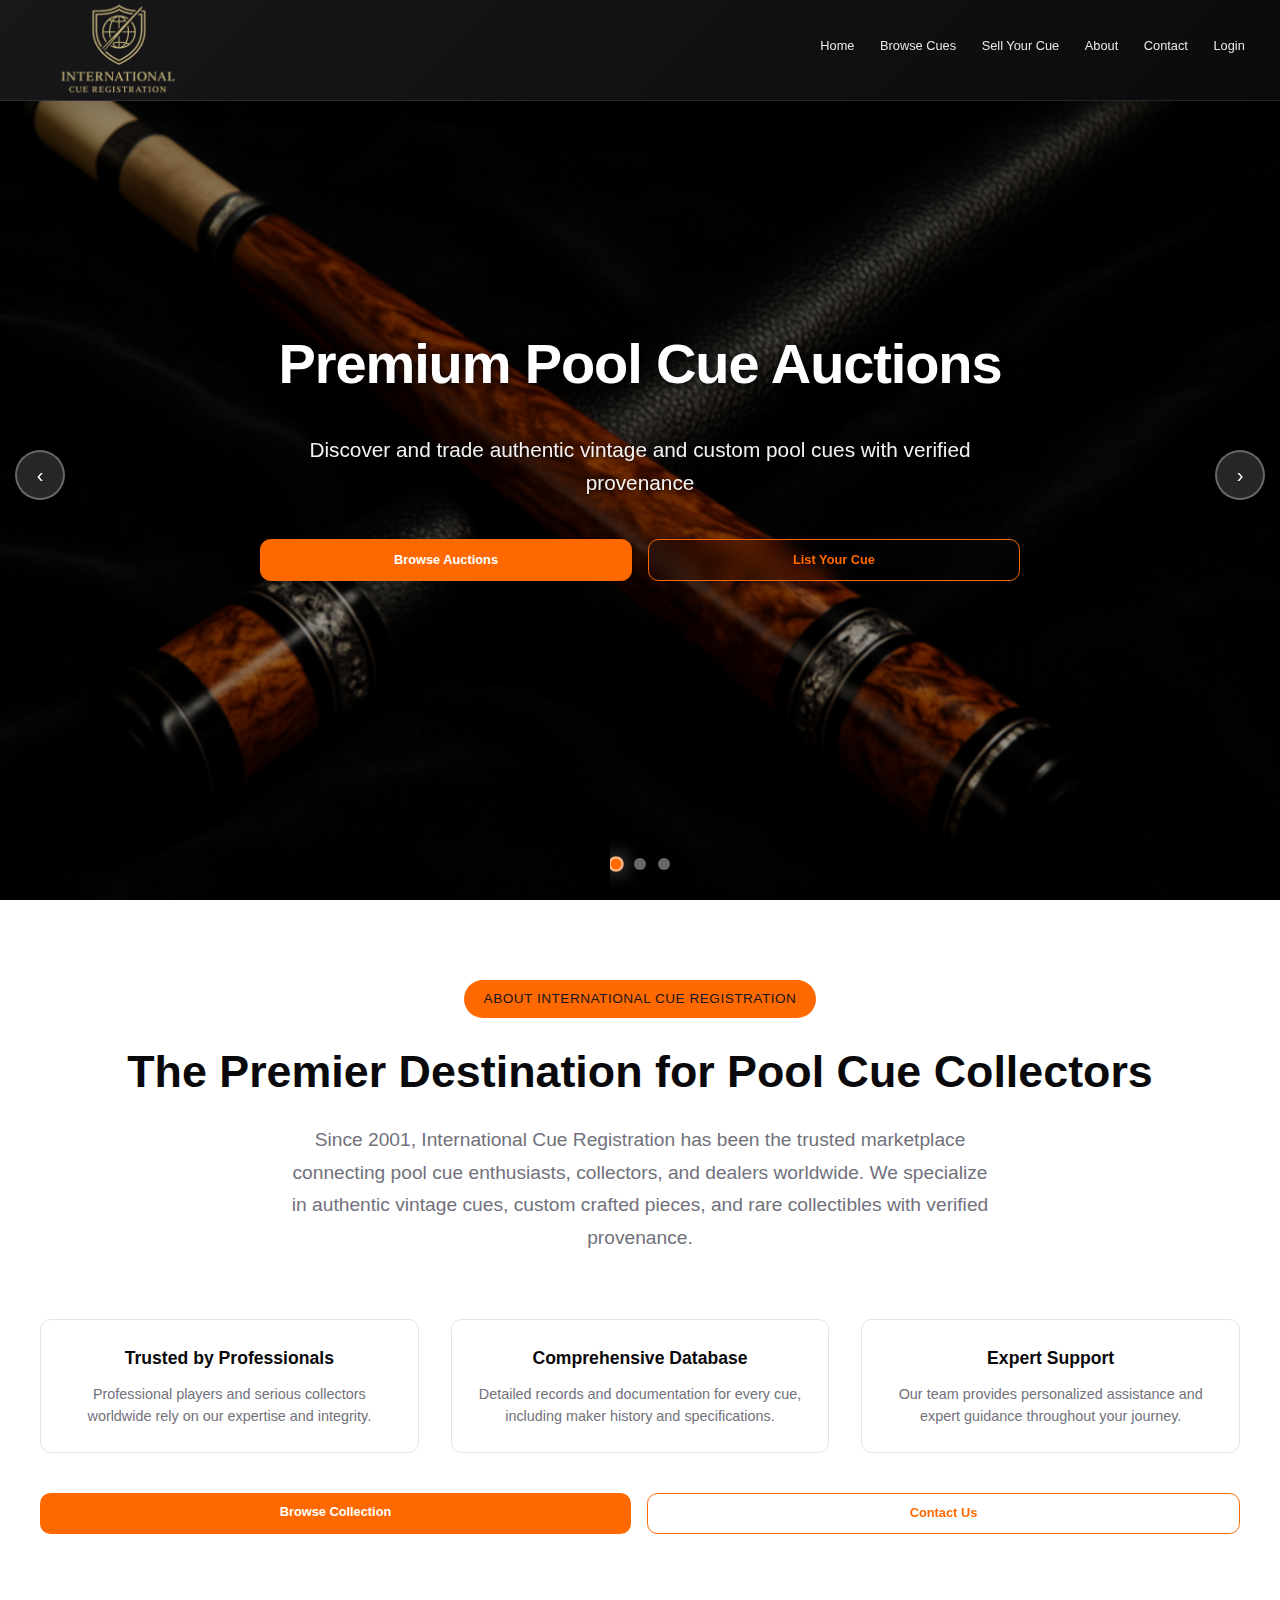
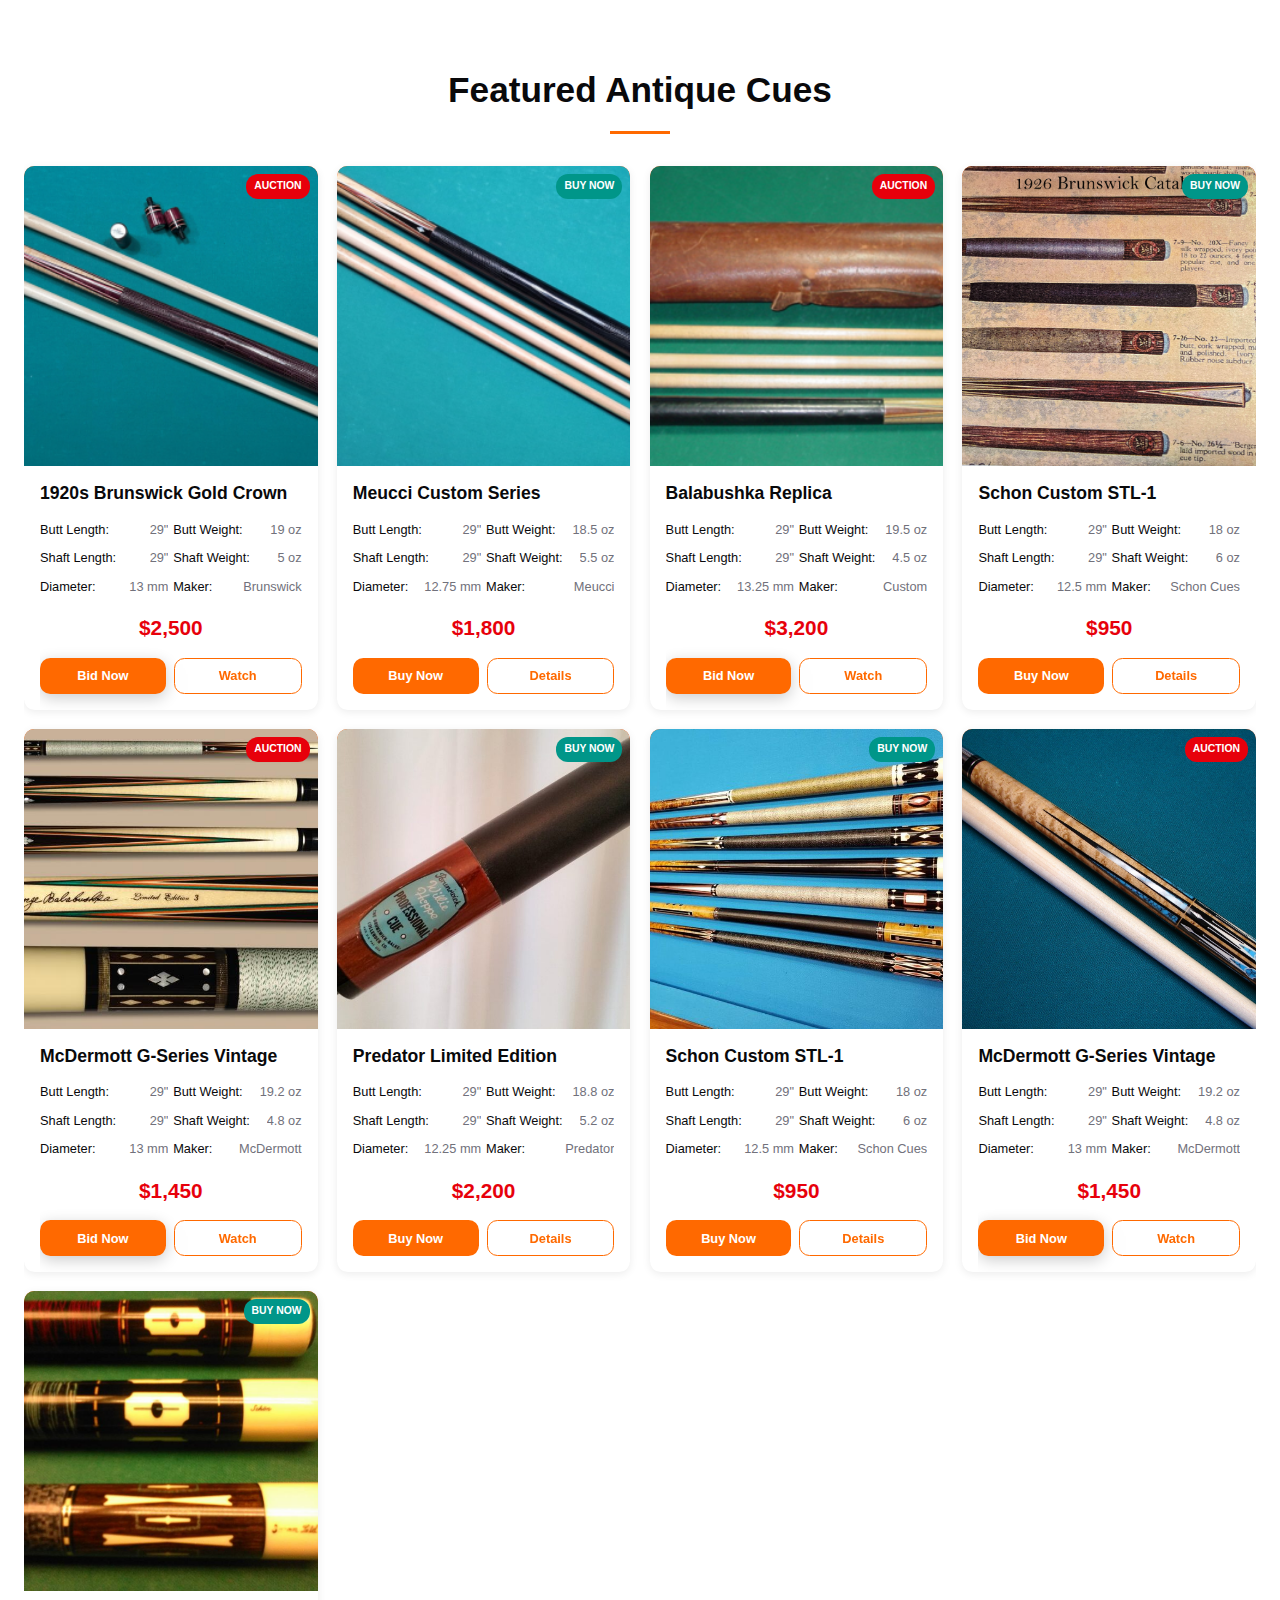
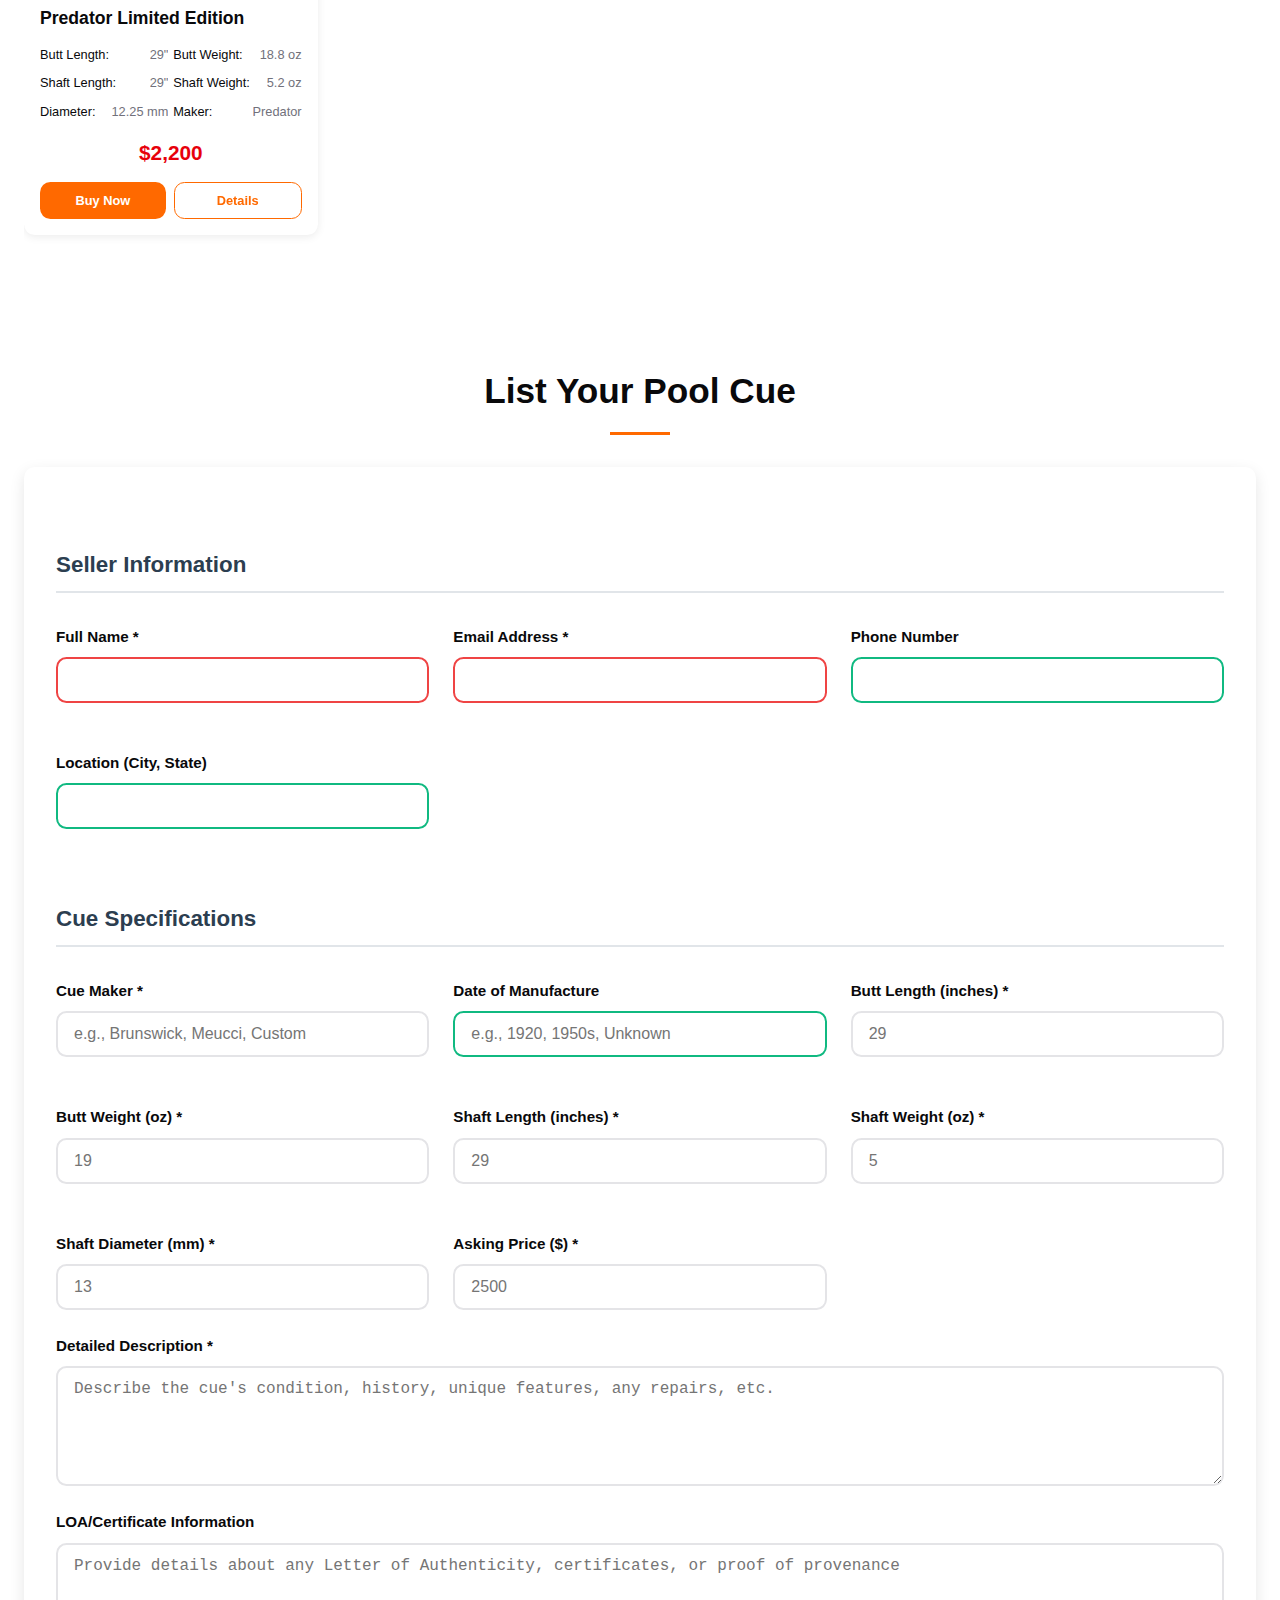
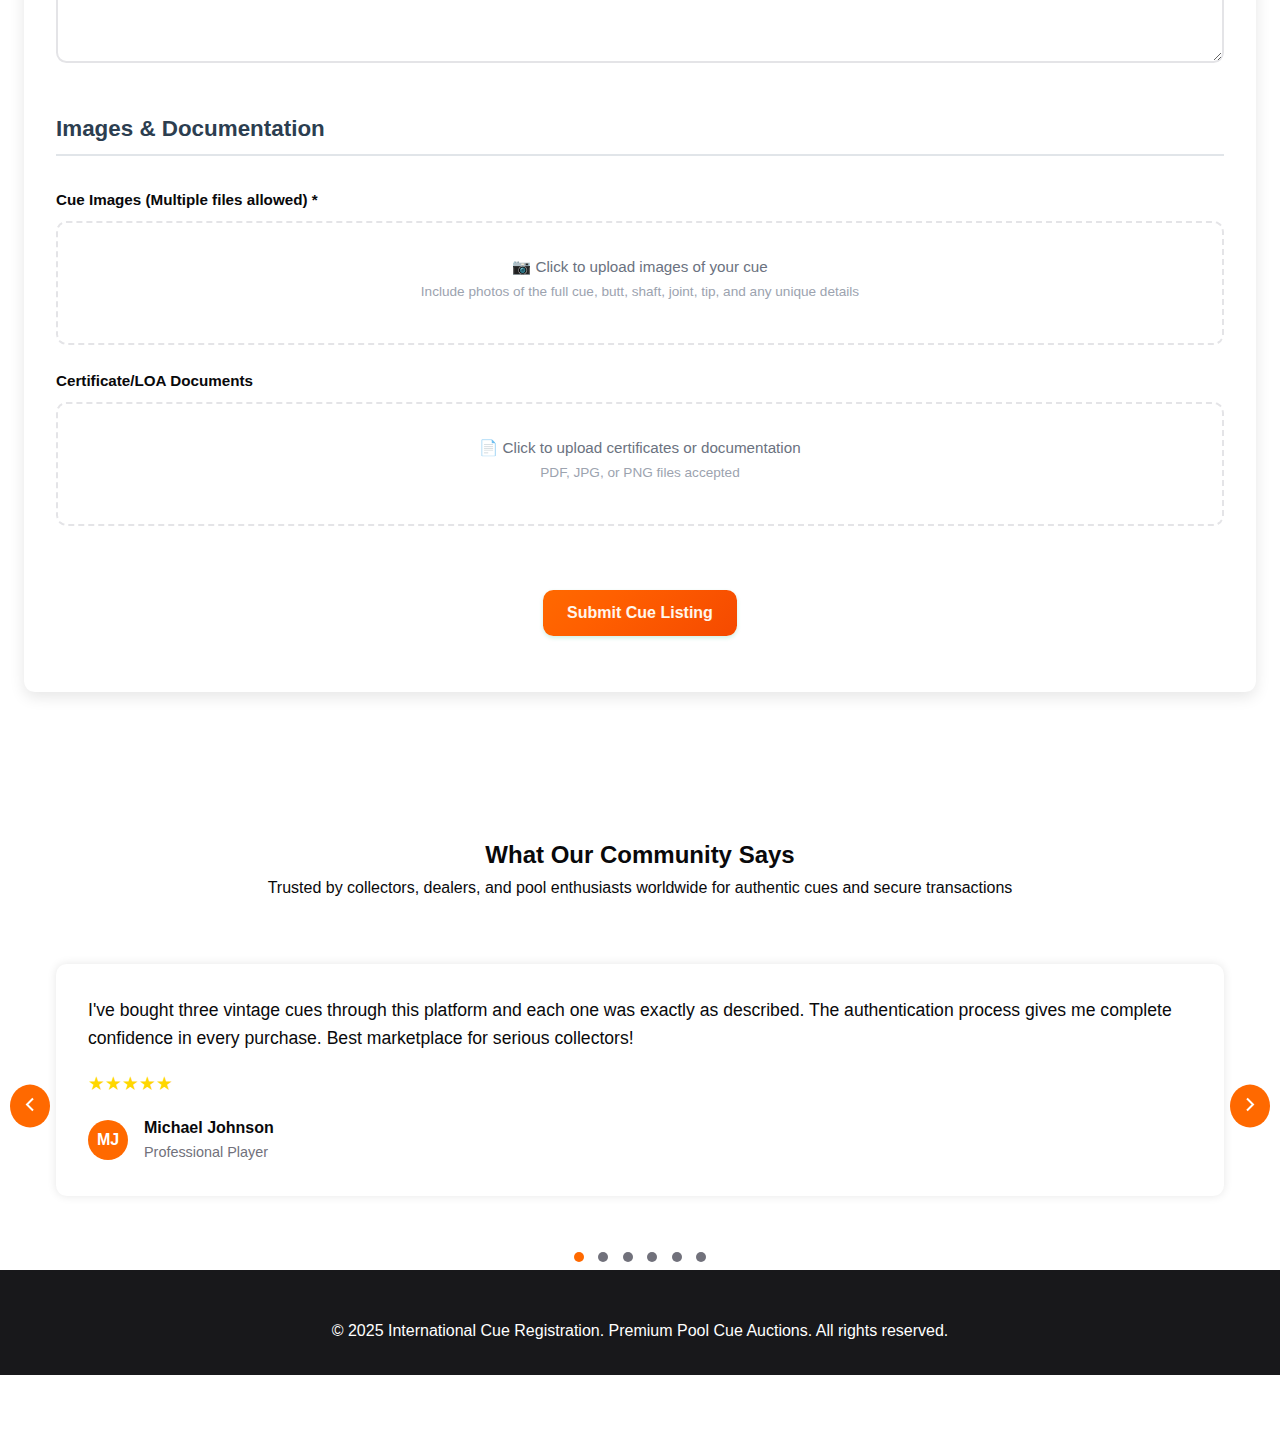
<file: index.html>
<!DOCTYPE html>
<html lang="en">

<head>
    <meta charset="UTF-8">
    <meta name="viewport" content="width=device-width, initial-scale=1.0">
    <title>International Cue Registration - Premium Pool Cue Auctions</title>
    <link rel="stylesheet" href="styles.css">

</head>

<body>
    <!-- Header -->
    <header class="header" id="header">
        <div class="container">
            <nav class="nav">
                <a href="#home" class="logo">
                    <img style="width: 190px;" src="Images/logo.png" alt="International Cue Registration">
                </a>

                <ul class="nav-links">
                    <li><a href="#home">Home</a></li>
                    <li><a href="#browse">Browse Cues</a></li>
                    <li><a href="#sell">Sell Your Cue</a></li>
                    <li><a href="#about">About</a></li>
                    <li><a href="#contact">Contact</a></li>
                    <li><a href="#login" class="login-btn">Login</a></li>
                </ul>

                <div class="hamburger" id="hamburger">
                    <span></span>
                    <span></span>
                    <span></span>
                </div>
            </nav>
        </div>
    </header>

    <div class="overlay" id="overlay"></div>

    <nav class="mobile-menu" id="mobileMenu">
        <ul>
            <li><a href="#home">Home</a></li>
            <li><a href="#browse">Browse Cues</a></li>
            <li><a href="#sell">Sell Your Cue</a></li>
            <li><a href="#about">About</a></li>
            <li><a href="#contact">Contact</a></li>
            <li><a href="#login" class="login-btn">Login</a></li>
        </ul>
    </nav>

    <!-- Hero Section -->
    <section class="hero" id="home">
        <div class="carousel-container">
            <div class="carousel-slide active">
                <div class="slide-background" style="background-image: url('Images/banner1.png');"></div>
                <div class="container">
                    <div class="hero-content">
                        <h1>Premium Pool Cue Auctions</h1>
                        <p>Discover and trade authentic vintage and custom pool cues with verified provenance</p>
                        <div class="hero-buttons">
                            <a href="#sell" class="btn btn-outline">Browse Auctions</a>
                            <a href="#sell" class="btn btn-outline">List Your Cue</a>
                        </div>
                    </div>
                </div>
            </div>

            <div class="carousel-slide">
                <div class="slide-background" style="background-image: url('Images/banner2.png');"></div>
                <div class="container">
                    <div class="hero-content">
                        <h1>Authentic Vintage Cues</h1>
                        <p>Each cue comes with detailed specifications and authenticity documentation from trusted
                            sellers
                        </p>
                        <div class="hero-buttons">
                            <a href="#about" class="btn btn-outline">View Collection</a>
                            <a href="#about" class="btn btn-outline">Learn More</a>
                        </div>
                    </div>
                </div>
            </div>

            <div class="carousel-slide">
                <div class="slide-background" style="background-image: url('Images/banner3.png');"></div>
                <div class="container">
                    <div class="hero-content">
                        <h1>Sell Your Collectible Cues</h1>
                        <p>Join thousands of collectors and dealers. List your cues with complete specifications and
                            reach
                            serious buyers worldwide</p>
                        <div class="hero-buttons">
                            <a href="#contact" class="btn btn-outline">Start Selling</a>
                            <a href="#contact" class="btn btn-outline">Get Help</a>
                        </div>
                    </div>
                </div>
            </div>

            <!-- Carousel Navigation -->
            <div class="carousel-nav">
                <button class="carousel-btn prev" onclick="changeSlide(-1)" aria-label="Previous slide">‹</button>
                <button class="carousel-btn next" onclick="changeSlide(1)" aria-label="Next slide">›</button>
            </div>

            <!-- Carousel Indicators -->
            <div class="carousel-indicators">
                <span class="indicator active" onclick="currentSlide(1)" aria-label="Go to slide 1"></span>
                <span class="indicator" onclick="currentSlide(2)" aria-label="Go to slide 2"></span>
                <span class="indicator" onclick="currentSlide(3)" aria-label="Go to slide 3"></span>
            </div>
        </div>
    </section>

    <!-- About Us Section -->
    <section class="about-section" id="about">
        <div class="container">
            <div class="about-content">
                <span class="section-tag">About International Cue Registration</span>
                <h2>The Premier Destination for Pool Cue Collectors</h2>
                <p class="lead">Since 2001, International Cue Registration has been the trusted marketplace
                    connecting pool cue enthusiasts, collectors, and dealers worldwide. We specialize in authentic
                    vintage
                    cues,
                    custom crafted pieces, and rare collectibles with verified provenance.</p>

                <!-- <div class="about-features">
                    <div class="feature-item">
                        <div class="feature-text">
                            <h4>Expert Authentication</h4>
                            <p>Every cue is verified by our team of experts with detailed specifications and
                                provenance documentation to ensure authenticity and quality.</p>
                        </div>
                    </div>
    
                    <div class="feature-item">
                        <div class="feature-text">
                            <h4>Secure Transactions</h4>
                            <p>Protected payments, escrow services, and comprehensive buyer protection ensure safe and
                                confident transactions for all parties.</p>
                        </div>
                    </div>
    
                    <div class="feature-item">
                        <div class="feature-text">
                            <h4>Global Community</h4>
                            <p>Connect with collectors, makers, and enthusiasts from around the world in our
                                trusted and established marketplace.</p>
                        </div>
                    </div>
                    <div class="feature-item">
                        <div class="feature-text">
                            <h4>Quality Assurance</h4>
                            <p>Every cue comes with our authenticity guarantee and detailed condition report,
                                providing complete transparency and peace of mind.</p>
                        </div>
                    </div>
                </div> -->

                <!-- <div class="about-stats">
                    <div class="stat-item">
                        <span class="stat-number">2,500+</span>
                        <span class="stat-label">Cues Sold</span>
                    </div>
                    <div class="stat-item">
                        <span class="stat-number">850+</span>
                        <span class="stat-label">Active Members</span>
                    </div>
                    <div class="stat-item">
                        <span class="stat-number">24</span>
                        <span class="stat-label">Years Experience</span>
                    </div>
                </div> -->



                <div class="additional-info">
                    <div class="info-grid">
                        <div class="info-item">
                            <h4>Trusted by Professionals</h4>
                            <p>Professional players and serious collectors worldwide rely on our expertise and
                                integrity.
                            </p>
                        </div>
                        <div class="info-item">
                            <h4>Comprehensive Database</h4>
                            <p>Detailed records and documentation for every cue, including maker history and
                                specifications.
                            </p>
                        </div>
                        <div class="info-item">
                            <h4>Expert Support</h4>
                            <p>Our team provides personalized assistance and expert guidance throughout your journey.
                            </p>
                        </div>
                    </div>
                </div>

                <div class="about-buttons">
                    <a href="#browse" class="btn">Browse Collection</a>
                    <a href="#contact" class="btn btn-outline">Contact Us</a>
                </div>
            </div>
        </div>
    </section>

    <!-- Featured Cues Section -->
    <section class="section" id="browse">
        <div class="container">
            <h2>Featured Antique Cues</h2>
            <div class="cues-grid">
                <div class="cue-card">
                    <div class="auction-badge">Auction</div>
                    <div class="cue-image"><img src="Images/listing1.png" alt=""></div>
                    <div class="cue-info">
                        <h3>1920s Brunswick Gold Crown</h3>
                        <div class="cue-specs">
                            <div class="spec-item">
                                <span>Butt Length:</span>
                                <span>29"</span>
                            </div>
                            <div class="spec-item">
                                <span>Butt Weight:</span>
                                <span>19 oz</span>
                            </div>
                            <div class="spec-item">
                                <span>Shaft Length:</span>
                                <span>29"</span>
                            </div>
                            <div class="spec-item">
                                <span>Shaft Weight:</span>
                                <span>5 oz</span>
                            </div>
                            <div class="spec-item">
                                <span>Diameter:</span>
                                <span>13 mm</span>
                            </div>
                            <div class="spec-item">
                                <span>Maker:</span>
                                <span>Brunswick</span>
                            </div>
                        </div>
                        <div class="price">$2,500</div>
                        <div class="cue-actions">
                            <button class="btn btn-primary">Bid Now</button>
                            <button class="btn btn-outline">Watch</button>
                        </div>
                    </div>
                </div>

                <div class="cue-card">
                    <div class="auction-badge buy-now">Buy Now</div>
                    <div class="cue-image"><img src="Images/listing2.png" alt=""></div>
                    <div class="cue-info">
                        <h3>Meucci Custom Series</h3>
                        <div class="cue-specs">
                            <div class="spec-item">
                                <span>Butt Length:</span>
                                <span>29"</span>
                            </div>
                            <div class="spec-item">
                                <span>Butt Weight:</span>
                                <span>18.5 oz</span>
                            </div>
                            <div class="spec-item">
                                <span>Shaft Length:</span>
                                <span>29"</span>
                            </div>
                            <div class="spec-item">
                                <span>Shaft Weight:</span>
                                <span>5.5 oz</span>
                            </div>
                            <div class="spec-item">
                                <span>Diameter:</span>
                                <span>12.75 mm</span>
                            </div>
                            <div class="spec-item">
                                <span>Maker:</span>
                                <span>Meucci</span>
                            </div>
                        </div>
                        <div class="price">$1,800</div>
                        <div class="cue-actions">
                            <button class="btn btn-success">Buy Now</button>
                            <button class="btn btn-outline">Details</button>
                        </div>
                    </div>
                </div>

                <div class="cue-card">
                    <div class="auction-badge">Auction</div>
                    <div class="cue-image"><img src="Images/listing3.png" alt=""></div>
                    <div class="cue-info">
                        <h3>Balabushka Replica</h3>
                        <div class="cue-specs">
                            <div class="spec-item">
                                <span>Butt Length:</span>
                                <span>29"</span>
                            </div>
                            <div class="spec-item">
                                <span>Butt Weight:</span>
                                <span>19.5 oz</span>
                            </div>
                            <div class="spec-item">
                                <span>Shaft Length:</span>
                                <span>29"</span>
                            </div>
                            <div class="spec-item">
                                <span>Shaft Weight:</span>
                                <span>4.5 oz</span>
                            </div>
                            <div class="spec-item">
                                <span>Diameter:</span>
                                <span>13.25 mm</span>
                            </div>
                            <div class="spec-item">
                                <span>Maker:</span>
                                <span>Custom</span>
                            </div>
                        </div>
                        <div class="price">$3,200</div>
                        <div class="cue-actions">
                            <button class="btn btn-primary">Bid Now</button>
                            <button class="btn btn-outline">Watch</button>
                        </div>
                    </div>
                </div>

                <div class="cue-card">
                    <div class="auction-badge buy-now">Buy Now</div>
                    <div class="cue-image"><img src="Images/cue1.jpg" alt=""></div>
                    <div class="cue-info">
                        <h3>Schon Custom STL-1</h3>
                        <div class="cue-specs">
                            <div class="spec-item">
                                <span>Butt Length:</span>
                                <span>29"</span>
                            </div>
                            <div class="spec-item">
                                <span>Butt Weight:</span>
                                <span>18 oz</span>
                            </div>
                            <div class="spec-item">
                                <span>Shaft Length:</span>
                                <span>29"</span>
                            </div>
                            <div class="spec-item">
                                <span>Shaft Weight:</span>
                                <span>6 oz</span>
                            </div>
                            <div class="spec-item">
                                <span>Diameter:</span>
                                <span>12.5 mm</span>
                            </div>
                            <div class="spec-item">
                                <span>Maker:</span>
                                <span>Schon Cues</span>
                            </div>
                        </div>
                        <div class="price">$950</div>
                        <div class="cue-actions">
                            <button class="btn btn-success">Buy Now</button>
                            <button class="btn btn-outline">Details</button>
                        </div>
                    </div>
                </div>

                <div class="cue-card">
                    <div class="auction-badge">Auction</div>
                    <div class="cue-image"><img src="Images/cue2.jpg" alt=""></div>
                    <div class="cue-info">
                        <h3>McDermott G-Series Vintage</h3>
                        <div class="cue-specs">
                            <div class="spec-item">
                                <span>Butt Length:</span>
                                <span>29"</span>
                            </div>
                            <div class="spec-item">
                                <span>Butt Weight:</span>
                                <span>19.2 oz</span>
                            </div>
                            <div class="spec-item">
                                <span>Shaft Length:</span>
                                <span>29"</span>
                            </div>
                            <div class="spec-item">
                                <span>Shaft Weight:</span>
                                <span>4.8 oz</span>
                            </div>
                            <div class="spec-item">
                                <span>Diameter:</span>
                                <span>13 mm</span>
                            </div>
                            <div class="spec-item">
                                <span>Maker:</span>
                                <span>McDermott</span>
                            </div>
                        </div>
                        <div class="price">$1,450</div>
                        <div class="cue-actions">
                            <button class="btn btn-primary">Bid Now</button>
                            <button class="btn btn-outline">Watch</button>
                        </div>
                    </div>
                </div>

                <div class="cue-card">
                    <div class="auction-badge buy-now">Buy Now</div>
                    <div class="cue-image"><img src="Images/cue3.jpg" alt=""></div>
                    <div class="cue-info">
                        <h3>Predator Limited Edition</h3>
                        <div class="cue-specs">
                            <div class="spec-item">
                                <span>Butt Length:</span>
                                <span>29"</span>
                            </div>
                            <div class="spec-item">
                                <span>Butt Weight:</span>
                                <span>18.8 oz</span>
                            </div>
                            <div class="spec-item">
                                <span>Shaft Length:</span>
                                <span>29"</span>
                            </div>
                            <div class="spec-item">
                                <span>Shaft Weight:</span>
                                <span>5.2 oz</span>
                            </div>
                            <div class="spec-item">
                                <span>Diameter:</span>
                                <span>12.25 mm</span>
                            </div>
                            <div class="spec-item">
                                <span>Maker:</span>
                                <span>Predator</span>
                            </div>
                        </div>
                        <div class="price">$2,200</div>
                        <div class="cue-actions">
                            <button class="btn btn-success">Buy Now</button>
                            <button class="btn btn-outline">Details</button>
                        </div>
                    </div>

                </div>

                <div class="cue-card">
                    <div class="auction-badge buy-now">Buy Now</div>
                    <div class="cue-image"><img src="Images/cue4.jpg" alt=""></div>
                    <div class="cue-info">
                        <h3>Schon Custom STL-1</h3>
                        <div class="cue-specs">
                            <div class="spec-item">
                                <span>Butt Length:</span>
                                <span>29"</span>
                            </div>
                            <div class="spec-item">
                                <span>Butt Weight:</span>
                                <span>18 oz</span>
                            </div>
                            <div class="spec-item">
                                <span>Shaft Length:</span>
                                <span>29"</span>
                            </div>
                            <div class="spec-item">
                                <span>Shaft Weight:</span>
                                <span>6 oz</span>
                            </div>
                            <div class="spec-item">
                                <span>Diameter:</span>
                                <span>12.5 mm</span>
                            </div>
                            <div class="spec-item">
                                <span>Maker:</span>
                                <span>Schon Cues</span>
                            </div>
                        </div>
                        <div class="price">$950</div>
                        <div class="cue-actions">
                            <button class="btn btn-success">Buy Now</button>
                            <button class="btn btn-outline">Details</button>
                        </div>
                    </div>
                </div>

                <div class="cue-card">
                    <div class="auction-badge">Auction</div>
                    <div class="cue-image"><img src="Images/cue5.jpg" alt=""></div>
                    <div class="cue-info">
                        <h3>McDermott G-Series Vintage</h3>
                        <div class="cue-specs">
                            <div class="spec-item">
                                <span>Butt Length:</span>
                                <span>29"</span>
                            </div>
                            <div class="spec-item">
                                <span>Butt Weight:</span>
                                <span>19.2 oz</span>
                            </div>
                            <div class="spec-item">
                                <span>Shaft Length:</span>
                                <span>29"</span>
                            </div>
                            <div class="spec-item">
                                <span>Shaft Weight:</span>
                                <span>4.8 oz</span>
                            </div>
                            <div class="spec-item">
                                <span>Diameter:</span>
                                <span>13 mm</span>
                            </div>
                            <div class="spec-item">
                                <span>Maker:</span>
                                <span>McDermott</span>
                            </div>
                        </div>
                        <div class="price">$1,450</div>
                        <div class="cue-actions">
                            <button class="btn btn-primary">Bid Now</button>
                            <button class="btn btn-outline">Watch</button>
                        </div>
                    </div>
                </div>

                <div class="cue-card">
                    <div class="auction-badge buy-now">Buy Now</div>
                    <div class="cue-image"><img src="Images/cue6.jpg" alt=""></div>
                    <div class="cue-info">
                        <h3>Predator Limited Edition</h3>
                        <div class="cue-specs">
                            <div class="spec-item">
                                <span>Butt Length:</span>
                                <span>29"</span>
                            </div>
                            <div class="spec-item">
                                <span>Butt Weight:</span>
                                <span>18.8 oz</span>
                            </div>
                            <div class="spec-item">
                                <span>Shaft Length:</span>
                                <span>29"</span>
                            </div>
                            <div class="spec-item">
                                <span>Shaft Weight:</span>
                                <span>5.2 oz</span>
                            </div>
                            <div class="spec-item">
                                <span>Diameter:</span>
                                <span>12.25 mm</span>
                            </div>
                            <div class="spec-item">
                                <span>Maker:</span>
                                <span>Predator</span>
                            </div>
                        </div>
                        <div class="price">$2,200</div>
                        <div class="cue-actions">
                            <button class="btn btn-success">Buy Now</button>
                            <button class="btn btn-outline">Details</button>
                        </div>
                    </div>

                </div>
    </section>

    <!-- Seller Form Section -->
    <section class="section" id="sell">
        <div class="container">
            <h2>List Your Pool Cue</h2>
            <div class="form-section">
                <form>
                    <h3 class="section-heading">Seller Information</h3>
                    <div class="form-grid">
                        <div class="form-group">
                            <label for="seller-name">Full Name *</label>
                            <input type="text" id="seller-name" name="seller-name" required>
                        </div>
                        <div class="form-group">
                            <label for="seller-email">Email Address *</label>
                            <input type="email" id="seller-email" name="seller-email" required>
                        </div>
                        <div class="form-group">
                            <label for="seller-phone">Phone Number</label>
                            <input type="tel" id="seller-phone" name="seller-phone">
                        </div>
                        <div class="form-group">
                            <label for="seller-location">Location (City, State)</label>
                            <input type="text" id="seller-location" name="seller-location">
                        </div>
                    </div>

                    <h3 class="section-heading">Cue Specifications</h3>
                    <div class="form-grid">
                        <div class="form-group">
                            <label for="cue-maker">Cue Maker *</label>
                            <input type="text" id="cue-maker" name="cue-maker"
                                placeholder="e.g., Brunswick, Meucci, Custom" required>
                        </div>
                        <div class="form-group">
                            <label for="manufacture-date">Date of Manufacture</label>
                            <input type="text" id="manufacture-date" name="manufacture-date"
                                placeholder="e.g., 1920, 1950s, Unknown">
                        </div>
                        <div class="form-group">
                            <label for="butt-length">Butt Length (inches) *</label>
                            <input type="number" id="butt-length" name="butt-length" step="0.25" placeholder="29"
                                required>
                        </div>
                        <div class="form-group">
                            <label for="butt-weight">Butt Weight (oz) *</label>
                            <input type="number" id="butt-weight" name="butt-weight" step="0.1" placeholder="19"
                                required>
                        </div>
                        <div class="form-group">
                            <label for="shaft-length">Shaft Length (inches) *</label>
                            <input type="number" id="shaft-length" name="shaft-length" step="0.25" placeholder="29"
                                required>
                        </div>
                        <div class="form-group">
                            <label for="shaft-weight">Shaft Weight (oz) *</label>
                            <input type="number" id="shaft-weight" name="shaft-weight" step="0.1" placeholder="5"
                                required>
                        </div>
                        <div class="form-group">
                            <label for="shaft-diameter">Shaft Diameter (mm) *</label>
                            <input type="number" id="shaft-diameter" name="shaft-diameter" step="0.25" placeholder="13"
                                required>
                        </div>
                        <div class="form-group">
                            <label for="asking-price">Asking Price ($) *</label>
                            <input type="number" id="asking-price" name="asking-price" step="0.01" placeholder="2500"
                                required>
                        </div>
                    </div>

                    <div class="form-group full-width">
                        <label for="cue-description">Detailed Description *</label>
                        <textarea id="cue-description" name="cue-description"
                            placeholder="Describe the cue's condition, history, unique features, any repairs, etc."
                            required></textarea>
                    </div>

                    <div class="form-group full-width">
                        <label for="loa-certificate">LOA/Certificate Information</label>
                        <textarea id="loa-certificate" name="loa-certificate"
                            placeholder="Provide details about any Letter of Authenticity, certificates, or proof of provenance"></textarea>
                    </div>

                    <h3 class="section-heading">Images & Documentation</h3>
                    <div class="form-group full-width">
                        <label>Cue Images (Multiple files allowed) *</label>
                        <div class="file-upload">
                            <input type="file" id="cue-images" name="cue-images" multiple accept="image/*"
                                style="display: none;">
                            <label for="cue-images">
                                📷 Click to upload images of your cue<br>
                                <small>Include photos of the full cue, butt, shaft, joint, tip, and any unique
                                    details</small>
                            </label>
                        </div>
                    </div>

                    <div class="form-group full-width">
                        <label>Certificate/LOA Documents</label>
                        <div class="file-upload">
                            <input type="file" id="certificates" name="certificates" multiple
                                accept=".pdf,.jpg,.jpeg,.png" style="display: none;">
                            <label for="certificates">
                                📄 Click to upload certificates or documentation<br>
                                <small>PDF, JPG, or PNG files accepted</small>
                            </label>
                        </div>
                    </div>

                    <div class="form-group full-width" style="text-align: center; margin-top: 2rem;">
                        <button type="submit" class="submit-btn">Submit Cue Listing</button>
                    </div>
                </form>
            </div>
        </div>
    </section>


    <!-- Testimonials Section -->
    <section class="testimonials-section"
        style="padding: 4rem 0; background: var(--background); color: var(--foreground); position: relative; overflow: hidden;">
        <div class="container">
            <div class="section-header" style="text-align: center; margin-bottom: 2rem;">
                <h2>What Our Community Says</h2>
                <p>
                    Trusted by collectors, dealers, and pool enthusiasts worldwide for authentic cues and secure
                    transactions
                </p>
            </div>

            <div class="uniqueTestimonialCarousel">
                <div class="testimonial-carousel-container" style="overflow: hidden; position: relative;">
                    <div class="testimonial-carousel-track" id="testimonialTrackUnique"
                        style="display: flex; transition: transform 0.5s ease;">
                        <!-- Slides -->
                        <div class="testimonial-slide" style="flex: 0 0 100%; padding: 2rem; box-sizing: border-box;">
                            <div class="testimonial-content"
                                style="background: var(--card); color: var(--card-foreground); padding: 2rem; border-radius: var(--radius); box-shadow: 0 0 10px rgba(0, 0, 0, 0.1);">
                                <div class="testimonial-text">I've bought three vintage cues through this platform and
                                    each
                                    one was exactly as described. The authentication process gives me complete
                                    confidence in
                                    every purchase. Best marketplace for serious collectors!</div>
                                <div class="rating"><span class="star">★</span><span class="star">★</span><span
                                        class="star">★</span><span class="star">★</span><span class="star">★</span>
                                </div>
                                <div class="testimonial-author"
                                    style="display: flex; align-items: center; gap: 1rem; margin-top: 1rem;">
                                    <div class="avatar"
                                        style="background-color: var(--primary); color: white; border-radius: 50%; width: 40px; height: 40px; display: grid; place-items: center; font-weight: bold;">
                                        MJ</div>
                                    <div class="author-info">
                                        <h4 style="margin: 0;">Michael Johnson</h4>
                                        <div class="role" style="font-size: 0.9rem; color: var(--muted-foreground);">
                                            Professional Player</div>
                                    </div>
                                </div>
                            </div>
                        </div>

                        <!-- Repeat similar slides (Total: 6) -->
                        <!-- Slide 2 -->
                        <div class="testimonial-slide" style="flex: 0 0 100%; padding: 2rem; box-sizing: border-box;">
                            <div class="testimonial-content"
                                style="background: var(--card); color: var(--card-foreground); padding: 2rem; border-radius: var(--radius); box-shadow: 0 0 10px rgba(0, 0, 0, 0.1);">
                                <div class="testimonial-text">As a seller, I appreciate how this platform protects both
                                    buyers and sellers. The escrow service and detailed documentation process made
                                    selling
                                    my father's collection stress-free and profitable.</div>
                                <div class="rating"><span class="star">★</span><span class="star">★</span><span
                                        class="star">★</span><span class="star">★</span><span class="star">★</span>
                                </div>
                                <div class="testimonial-author"
                                    style="display: flex; align-items: center; gap: 1rem; margin-top: 1rem;">
                                    <div class="avatar"
                                        style="background-color: var(--primary); color: white; border-radius: 50%; width: 40px; height: 40px; display: grid; place-items: center; font-weight: bold;">
                                        SR</div>
                                    <div class="author-info">
                                        <h4 style="margin: 0;">Sarah Rodriguez</h4>
                                        <div class="role" style="font-size: 0.9rem; color: var(--muted-foreground);">Cue
                                            Collector</div>
                                    </div>
                                </div>
                            </div>
                        </div>

                        <!-- Add 4 more slides exactly like above -->
                        <!-- Slide 3 to 6 ... (omit here for brevity, use the same pattern) -->
                    </div>
                </div>

                <!-- Navigation Buttons -->
                <button class="testimonial-nav testimonial-btn-prev-unique" id="testimonialBtnPrevUnique"
                    style="position: absolute; top: 50%; transform: translateY(-50%); left: 10px; background: var(--primary); border: none; padding: 0.5rem; border-radius: 50%; cursor: pointer; z-index: 10;">
                    <svg viewBox="0 0 24 24" width="24" height="24">
                        <path d="M15 18L9 12L15 6" stroke="white" stroke-width="2" fill="none" />
                    </svg>
                </button>
                <button class="testimonial-nav testimonial-btn-next-unique" id="testimonialBtnNextUnique"
                    style="position: absolute; top: 50%; transform: translateY(-50%); right: 10px; background: var(--primary); border: none; padding: 0.5rem; border-radius: 50%; cursor: pointer; z-index: 10;">
                    <svg viewBox="0 0 24 24" width="24" height="24">
                        <path d="M9 18L15 12L9 6" stroke="white" stroke-width="2" fill="none" />
                    </svg>
                </button>

                <!-- Dots -->
                <div class="carousel-dots" id="testimonialDotsUnique" style="text-align: center; margin-top: 1rem;">
                    <div class="dot active" data-slide="0"
                        style="display: inline-block; width: 10px; height: 10px; background-color: var(--primary); border-radius: 50%; margin: 0 5px; cursor: pointer;">
                    </div>
                    <div class="dot" data-slide="1"
                        style="display: inline-block; width: 10px; height: 10px; background-color: var(--muted-foreground); border-radius: 50%; margin: 0 5px; cursor: pointer;">
                    </div>
                    <div class="dot" data-slide="2"
                        style="display: inline-block; width: 10px; height: 10px; background-color: var(--muted-foreground); border-radius: 50%; margin: 0 5px; cursor: pointer;">
                    </div>
                    <div class="dot" data-slide="3"
                        style="display: inline-block; width: 10px; height: 10px; background-color: var(--muted-foreground); border-radius: 50%; margin: 0 5px; cursor: pointer;">
                    </div>
                    <div class="dot" data-slide="4"
                        style="display: inline-block; width: 10px; height: 10px; background-color: var(--muted-foreground); border-radius: 50%; margin: 0 5px; cursor: pointer;">
                    </div>
                    <div class="dot" data-slide="5"
                        style="display: inline-block; width: 10px; height: 10px; background-color: var(--muted-foreground); border-radius: 50%; margin: 0 5px; cursor: pointer;">
                    </div>
                </div>
            </div>
        </div>

        <!-- Footer -->
        <footer>
            <div class="container">
                <p>&copy; 2025 International Cue Registration. Premium Pool Cue Auctions. All rights reserved.</p>
            </div>
        </footer>
</body>

<script src="script.js"></script>

</html>
</file>
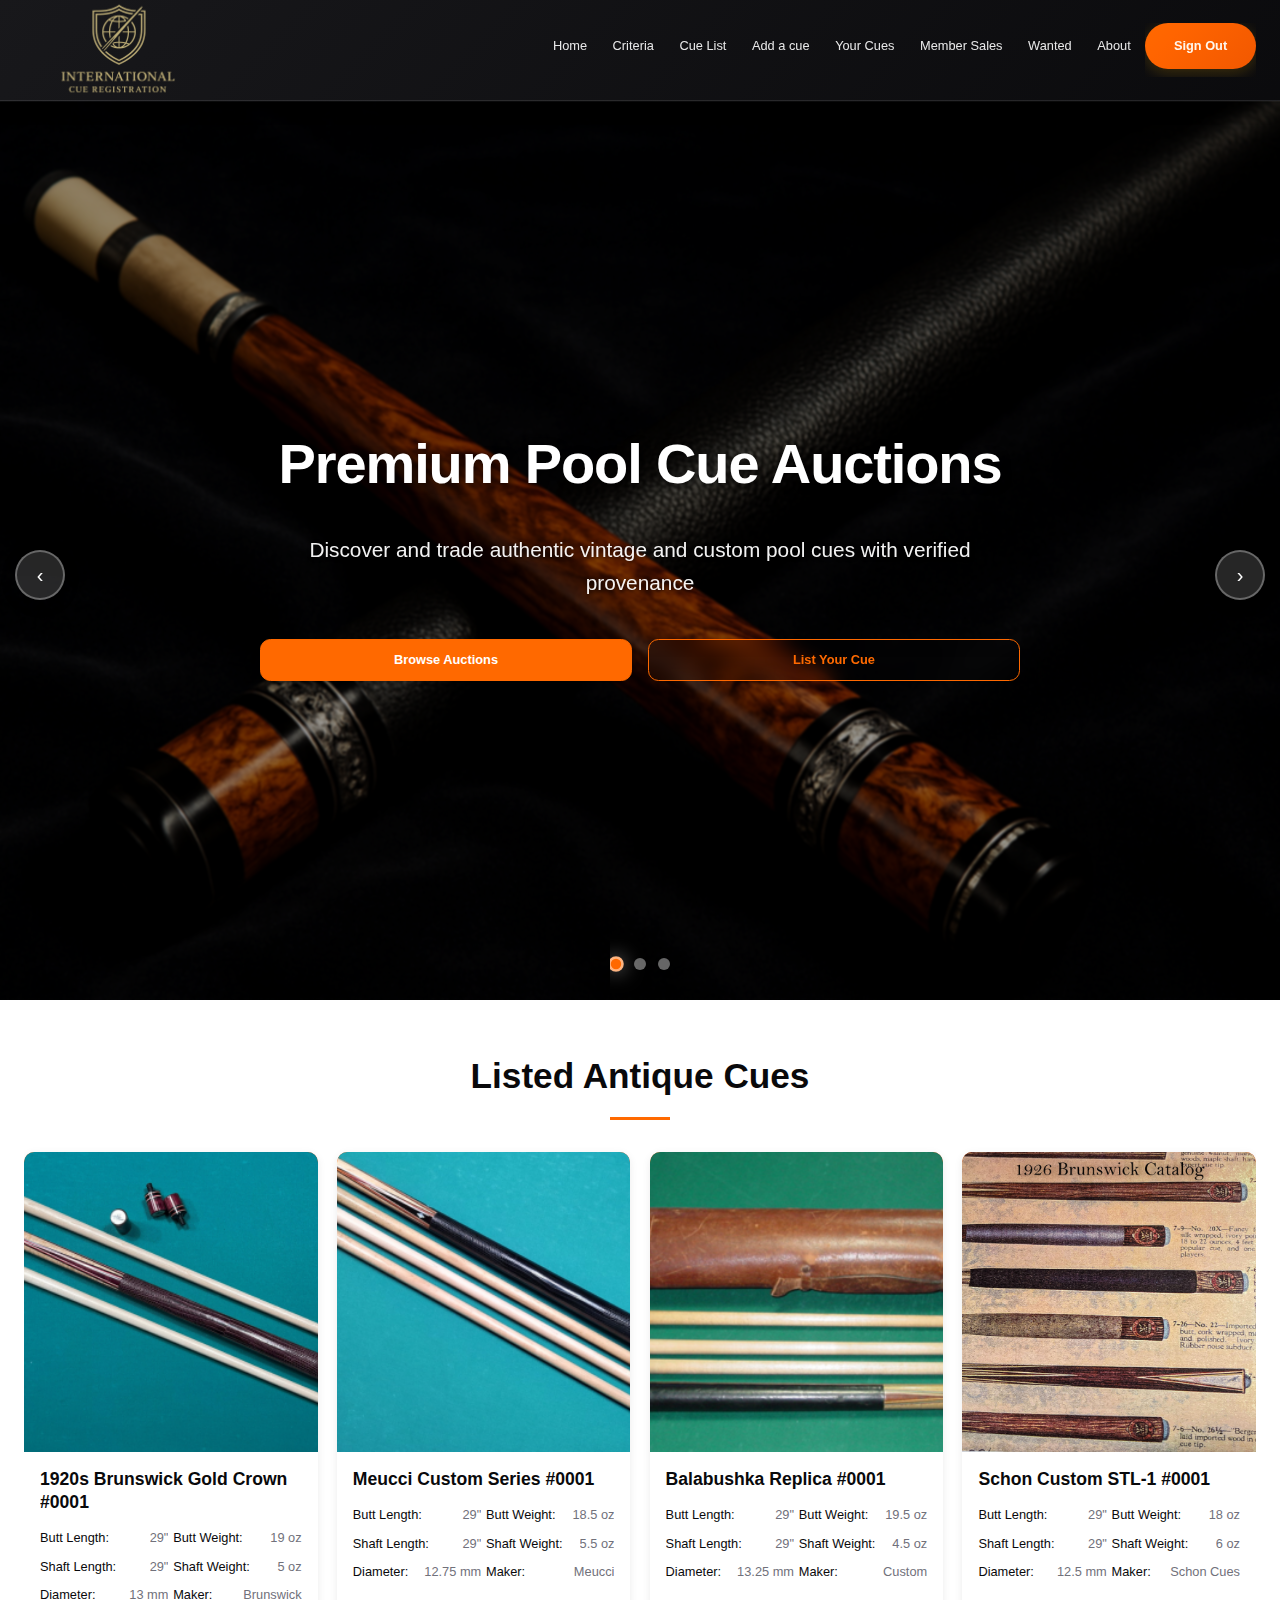
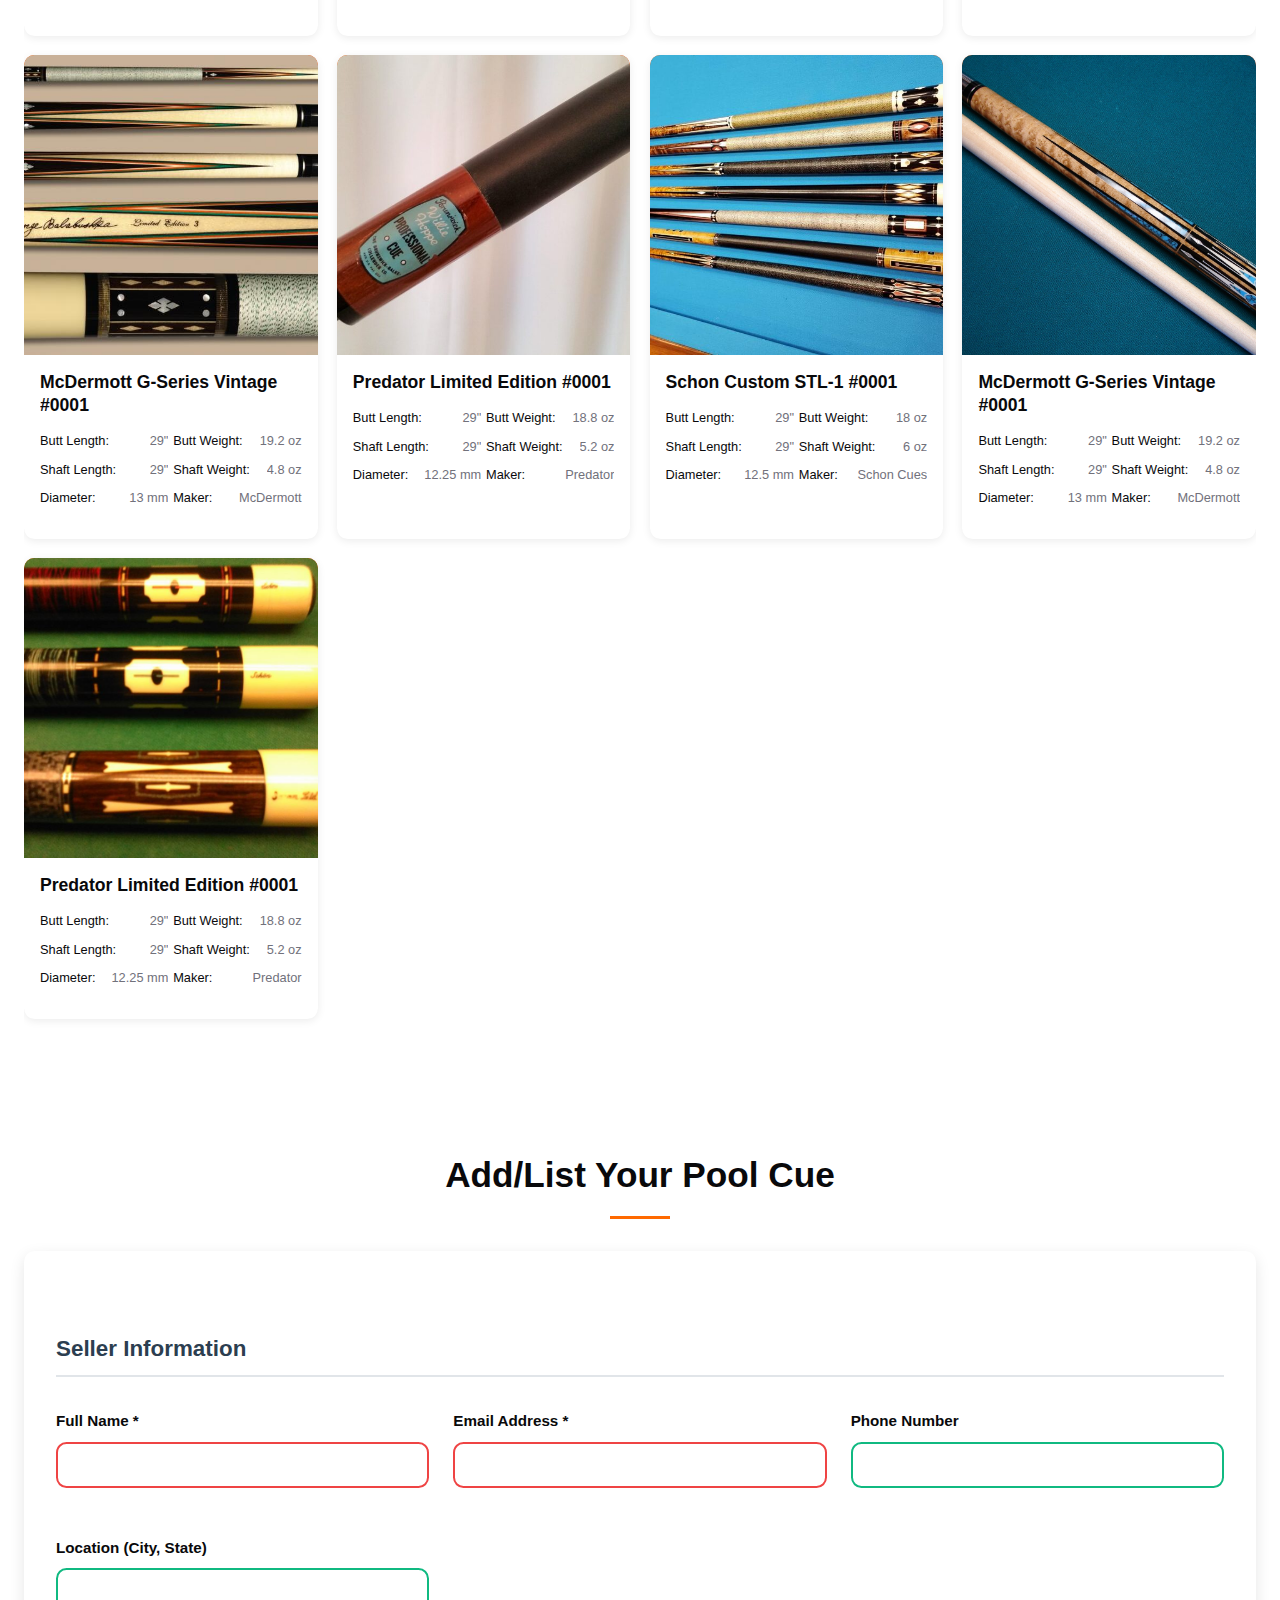
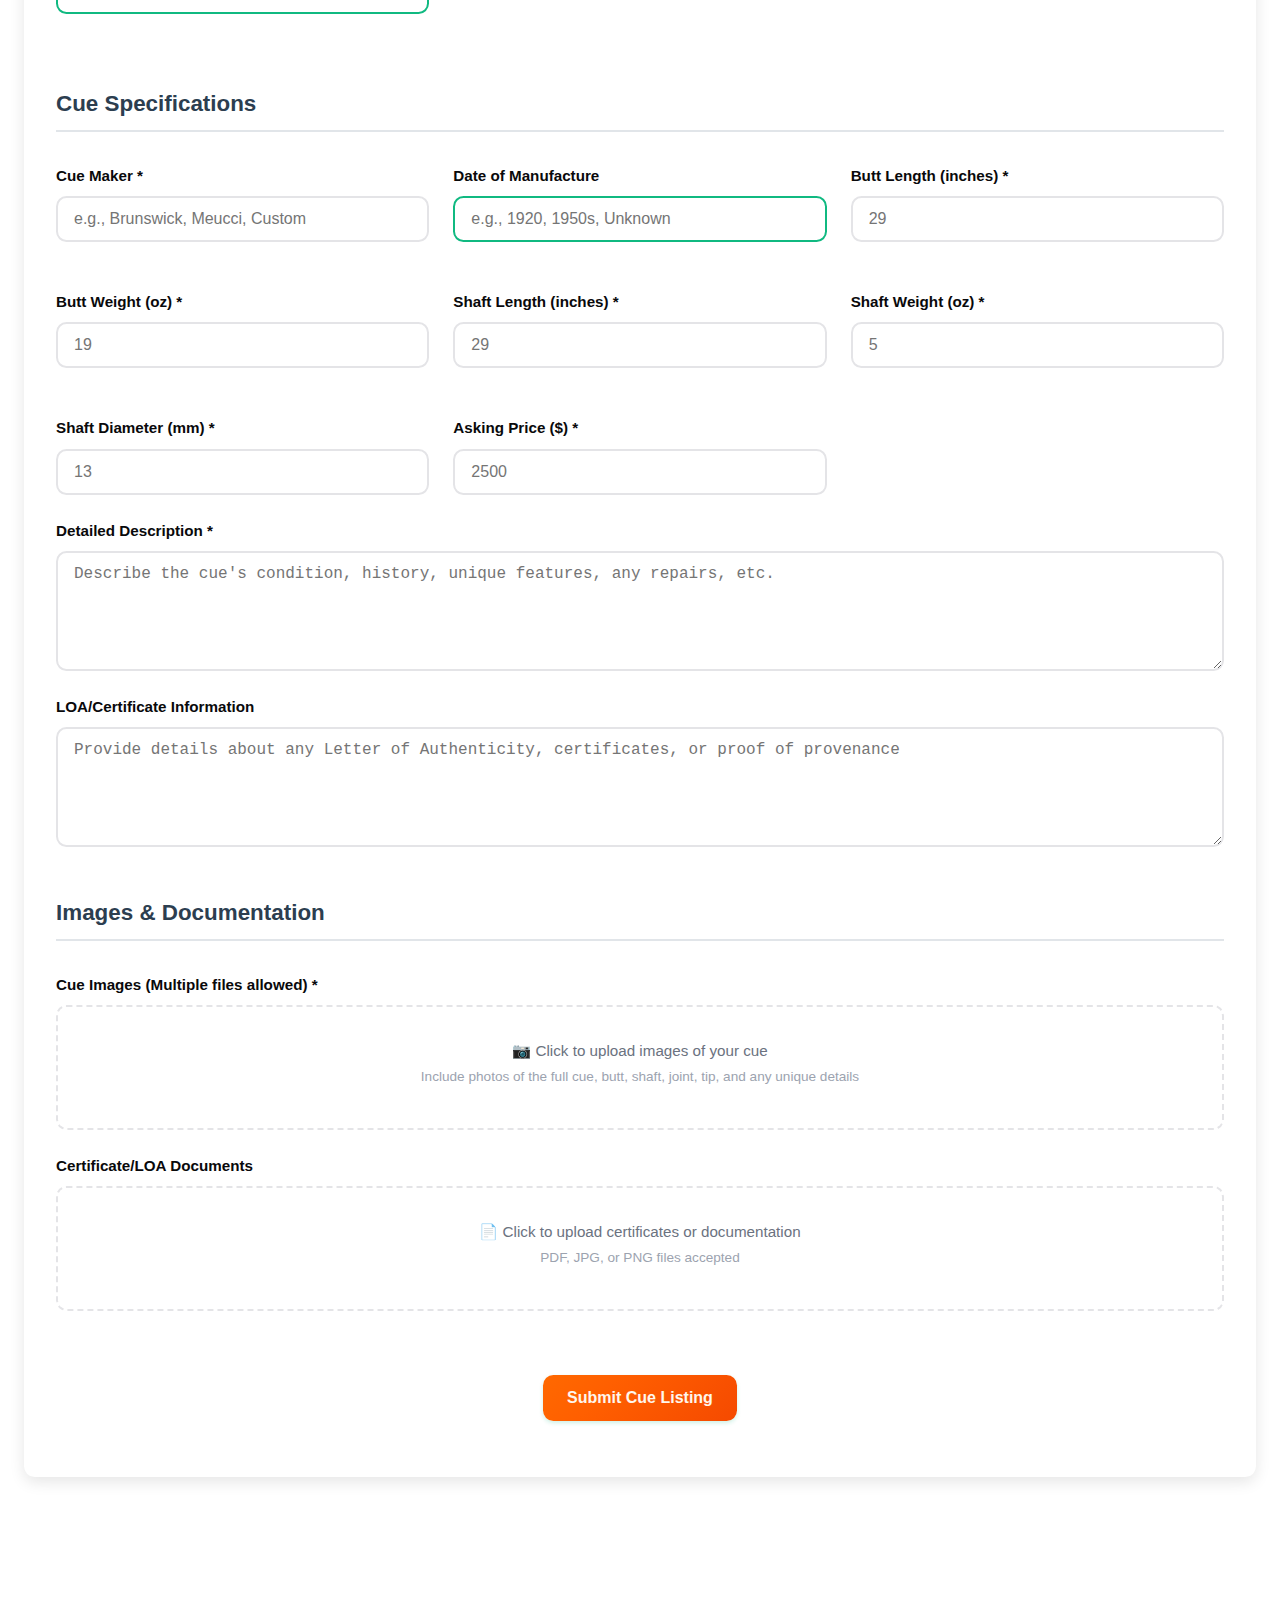
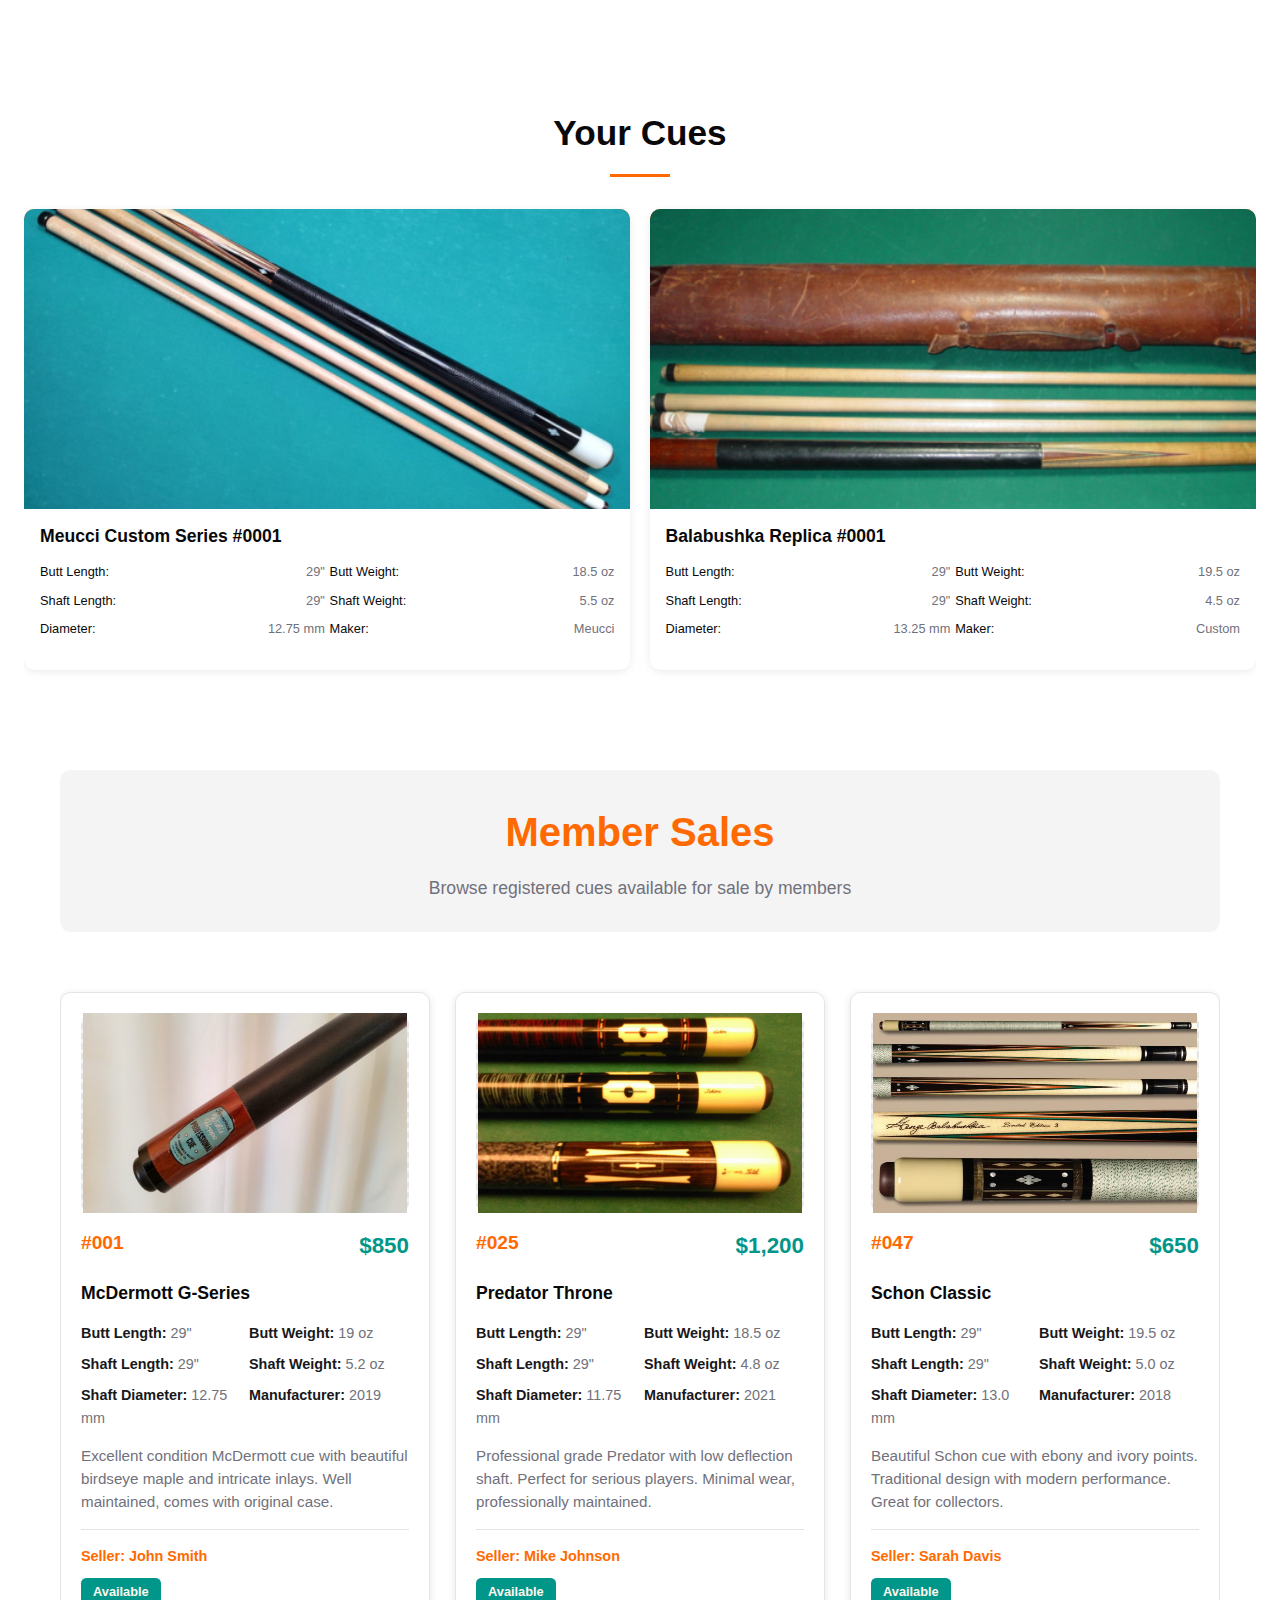
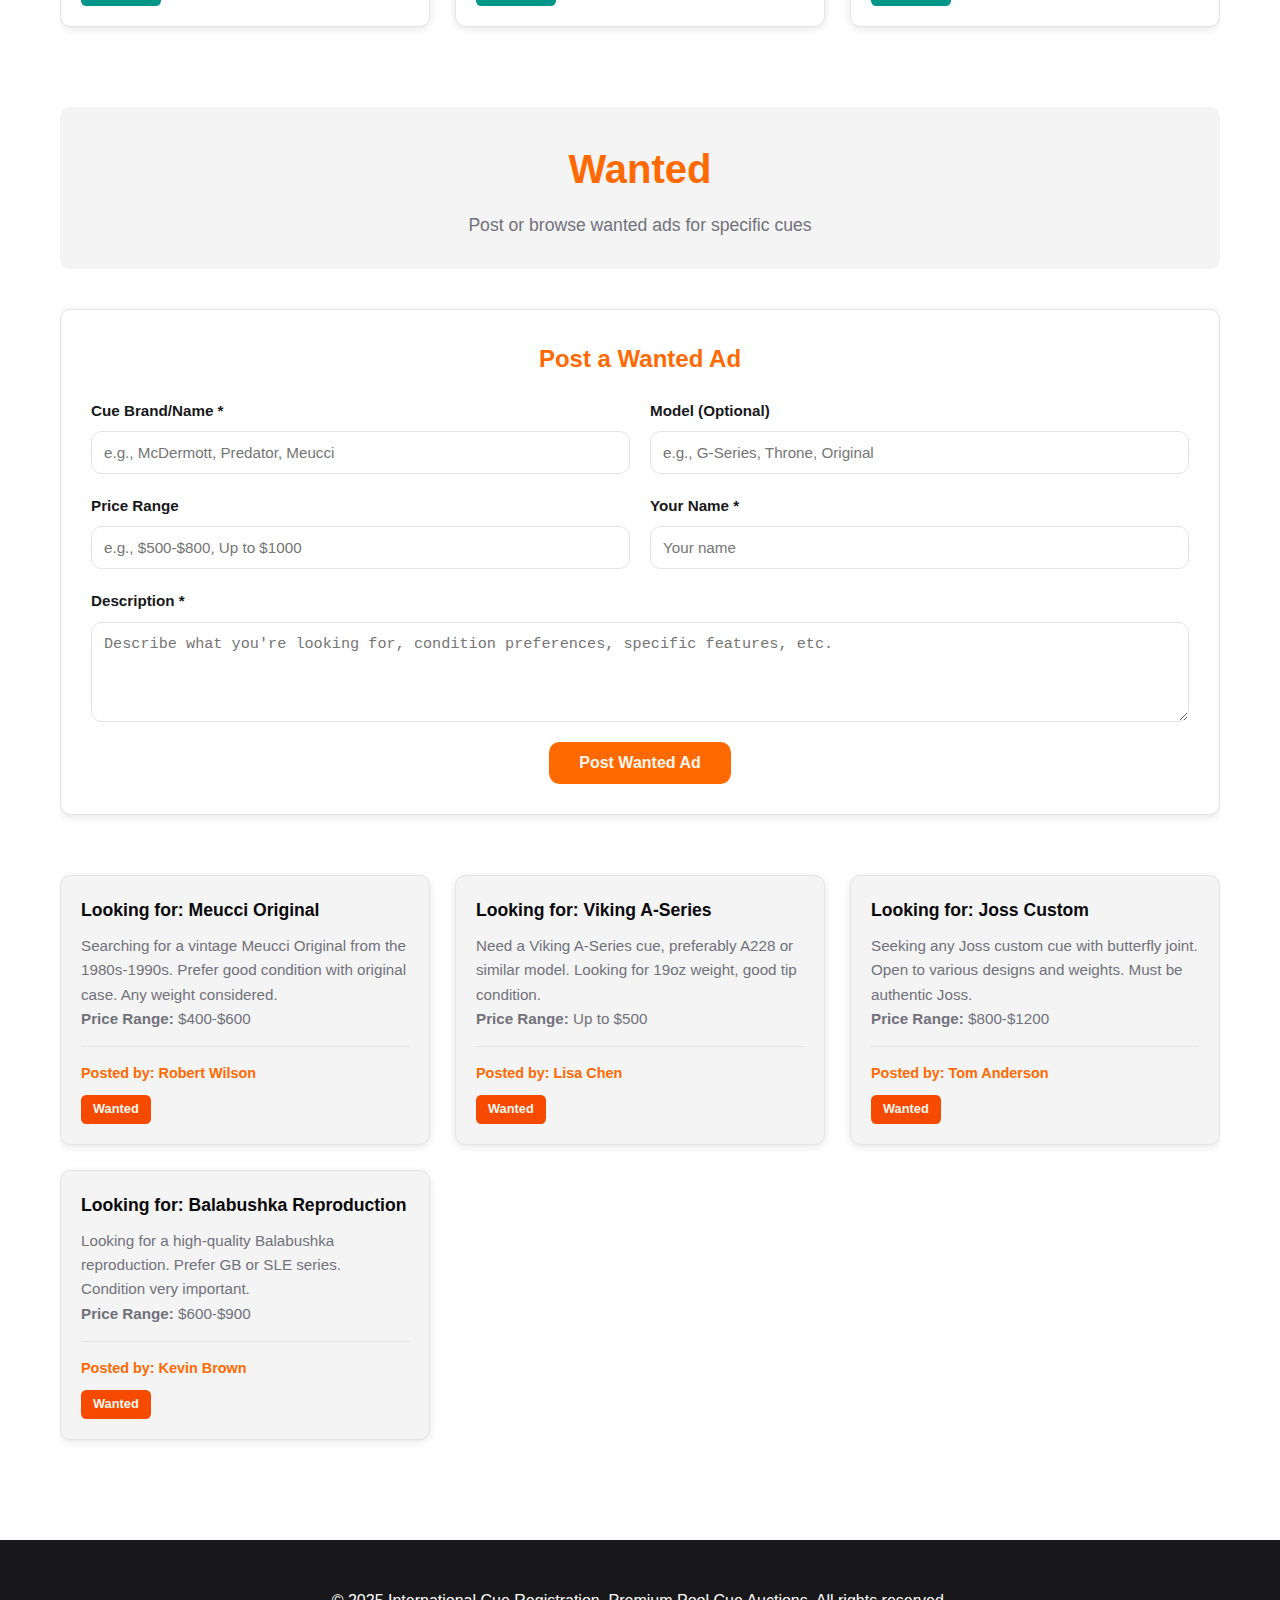
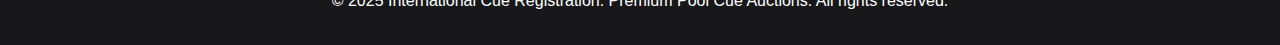
<file: loggedin.html>
<!DOCTYPE html>
<html lang="en">

<head>
    <meta charset="UTF-8">
    <meta name="viewport" content="width=device-width, initial-scale=1.0">
    <title>International Cue Registration - Premium Pool Cue Auctions</title>
    <link rel="stylesheet" href="styles.css">

</head>

<body>
    <!-- Header -->
    <header class="header" id="header">
        <div class="container">
            <nav class="nav">
                <a href="index.html" class="logo">
                    <img src="Images/logo.png" alt="International Cue Registration">
                </a>

                <ul class="nav-links">
                    <li><a href="index.html">Home</a></li>
                    <li><a href="#Criteria">Criteria</a></li>
                    <li><a href="#Cue List">Cue List</a></li>
                    <li><a href="#Addacue">Add a cue</a></li>
                    <li><a href="#YourCues">Your Cues</a></li>
                    <li><a href="#MemberSales">Member Sales</a></li>
                    <li><a href="#Wanted">Wanted</a></li>
                    <li><a href="#About">About</a></li>
                    <li><a href="index.html" class="sign-out-btn">Sign Out</a></li>
                </ul>

                <div class="hamburger" id="hamburger">
                    <span></span>
                    <span></span>
                    <span></span>
                </div>
            </nav>
        </div>
    </header>

    <div class="overlay" id="overlay"></div>

    <nav class="mobile-menu" id="mobileMenu">
        <ul>
            <li><a href="index.html">Home</a></li>
            <li><a href="#Criteria">Criteria</a></li>
            <li><a href="#cuelist">Cue List</a></li>
            <li><a href="#addacue">Add a cue</a></li>
            <li><a href="#yourcues">Your Cues</a></li>
            <li><a href="#membersales">Member Sales</a></li>
            <li><a href="#wanted">Wanted</a></li>
            <li><a href="#about">About</a></li>
            <li><a href="index.html" class="sign-out-btn">Sign Out</a></li>
        </ul>
    </nav>

    <!-- Hero Section -->
    <section  style="margin-top: 100px;" class="hero" id="home">
        <div class="carousel-container">
            <div class="carousel-slide active">
                <div class="slide-background" style="background-image: url('Images/banner1.png');"></div>
                <div class="container">
                    <div class="hero-content">
                        <h1>Premium Pool Cue Auctions</h1>
                        <p>Discover and trade authentic vintage and custom pool cues with verified provenance</p>
                        <div class="hero-buttons">
                            <a href="#sell" class="btn btn-outline">Browse Auctions</a>
                            <a href="#sell" class="btn btn-outline">List Your Cue</a>
                        </div>
                    </div>
                </div>
            </div>
    
            <div class="carousel-slide">
                <div class="slide-background" style="background-image: url('Images/banner2.png');"></div>
                <div class="container">
                    <div class="hero-content">
                        <h1>Authentic Vintage Cues</h1>
                        <p>Each cue comes with detailed specifications and authenticity documentation from trusted
                            sellers
                        </p>
                        <div class="hero-buttons">
                            <a href="#about" class="btn btn-outline">View Collection</a>
                            <a href="#about" class="btn btn-outline">Learn More</a>
                        </div>
                    </div>
                </div>
            </div>
    
            <div class="carousel-slide">
                <div class="slide-background" style="background-image: url('Images/banner3.png');"></div>
                <div class="container">
                    <div class="hero-content">
                        <h1>Sell Your Collectible Cues</h1>
                        <p>Join thousands of collectors and dealers. List your cues with complete specifications and
                            reach
                            serious buyers worldwide</p>
                        <div class="hero-buttons">
                            <a href="#contact" class="btn btn-outline">Start Selling</a>
                            <a href="#contact" class="btn btn-outline">Get Help</a>
                        </div>
                    </div>
                </div>
            </div>
    
            <!-- Carousel Navigation -->
            <div class="carousel-nav">
                <button class="carousel-btn prev" onclick="changeSlide(-1)" aria-label="Previous slide">‹</button>
                <button class="carousel-btn next" onclick="changeSlide(1)" aria-label="Next slide">›</button>
            </div>
    
            <!-- Carousel Indicators -->
            <div class="carousel-indicators">
                <span class="indicator active" onclick="currentSlide(1)" aria-label="Go to slide 1"></span>
                <span class="indicator" onclick="currentSlide(2)" aria-label="Go to slide 2"></span>
                <span class="indicator" onclick="currentSlide(3)" aria-label="Go to slide 3"></span>
            </div>
        </div>
    </section>



    <!-- Featured Cues Section -->
    <section class="section" id="cuelist">
        <div class="container">
            <h2>Listed Antique Cues</h2>
            <div class="cues-grid">
                <div class="cue-card">
                    <!-- <div class="auction-badge">Auction</div> -->
                    <div class="cue-image"><img src="Images/listing1.png" alt=""></div>
                    <div class="cue-info">
                        <h3>1920s Brunswick Gold Crown #0001</h3>
                        <div class="cue-specs">
                            <div class="spec-item">
                                <span>Butt Length:</span>
                                <span>29"</span>
                            </div>
                            <div class="spec-item">
                                <span>Butt Weight:</span>
                                <span>19 oz</span>
                            </div>
                            <div class="spec-item">
                                <span>Shaft Length:</span>
                                <span>29"</span>
                            </div>
                            <div class="spec-item">
                                <span>Shaft Weight:</span>
                                <span>5 oz</span>
                            </div>
                            <div class="spec-item">
                                <span>Diameter:</span>
                                <span>13 mm</span>
                            </div>
                            <div class="spec-item">
                                <span>Maker:</span>
                                <span>Brunswick</span>
                            </div>
                        </div>
                        <!-- <div class="price">$2,500</div>
                        <div class="cue-actions">
                            <button class="btn btn-primary">Bid Now</button>
                            <button class="btn btn-outline">Watch</button>
                        </div> -->
                    </div>
                </div>

                <div class="cue-card">
                    <!-- <div class="auction-badge buy-now">Buy Now</div> -->
                    <div class="cue-image"><img src="Images/listing2.png" alt=""></div>
                    <div class="cue-info">
                        <h3>Meucci Custom Series #0001</h3>
                        <div class="cue-specs">
                            <div class="spec-item">
                                <span>Butt Length:</span>
                                <span>29"</span>
                            </div>
                            <div class="spec-item">
                                <span>Butt Weight:</span>
                                <span>18.5 oz</span>
                            </div>
                            <div class="spec-item">
                                <span>Shaft Length:</span>
                                <span>29"</span>
                            </div>
                            <div class="spec-item">
                                <span>Shaft Weight:</span>
                                <span>5.5 oz</span>
                            </div>
                            <div class="spec-item">
                                <span>Diameter:</span>
                                <span>12.75 mm</span>
                            </div>
                            <div class="spec-item">
                                <span>Maker:</span>
                                <span>Meucci</span>
                            </div>
                        </div>
                        <!-- <div class="price">$1,800</div>
                        <div class="cue-actions">
                            <button class="btn btn-success">Buy Now</button>
                            <button class="btn btn-outline">Details</button>
                        </div> -->
                    </div>
                </div>

                <div class="cue-card">
                    <!-- <div class="auction-badge">Auction</div> -->
                    <div class="cue-image"><img src="Images/listing3.png" alt=""></div>
                    <div class="cue-info">
                        <h3>Balabushka Replica #0001</h3>
                        <div class="cue-specs">
                            <div class="spec-item">
                                <span>Butt Length:</span>
                                <span>29"</span>
                            </div>
                            <div class="spec-item">
                                <span>Butt Weight:</span>
                                <span>19.5 oz</span>
                            </div>
                            <div class="spec-item">
                                <span>Shaft Length:</span>
                                <span>29"</span>
                            </div>
                            <div class="spec-item">
                                <span>Shaft Weight:</span>
                                <span>4.5 oz</span>
                            </div>
                            <div class="spec-item">
                                <span>Diameter:</span>
                                <span>13.25 mm</span>
                            </div>
                            <div class="spec-item">
                                <span>Maker:</span>
                                <span>Custom</span>
                            </div>
                        </div>
                        <!-- <div class="price">$3,200</div>
                        <div class="cue-actions">
                            <button class="btn btn-primary">Bid Now</button>
                            <button class="btn btn-outline">Watch</button>
                        </div> -->
                    </div>
                </div>

                <div class="cue-card">
                    <!-- <div class="auction-badge buy-now">Buy Now</div> -->
                    <div class="cue-image"><img src="Images/cue1.jpg" alt=""></div>
                    <div class="cue-info">
                        <h3>Schon Custom STL-1 #0001</h3>
                        <div class="cue-specs">
                            <div class="spec-item">
                                <span>Butt Length:</span>
                                <span>29"</span>
                            </div>
                            <div class="spec-item">
                                <span>Butt Weight:</span>
                                <span>18 oz</span>
                            </div>
                            <div class="spec-item">
                                <span>Shaft Length:</span>
                                <span>29"</span>
                            </div>
                            <div class="spec-item">
                                <span>Shaft Weight:</span>
                                <span>6 oz</span>
                            </div>
                            <div class="spec-item">
                                <span>Diameter:</span>
                                <span>12.5 mm</span>
                            </div>
                            <div class="spec-item">
                                <span>Maker:</span>
                                <span>Schon Cues</span>
                            </div>
                        </div>
                        <!-- <div class="price">$950</div>
                        <div class="cue-actions">
                            <button class="btn btn-success">Buy Now</button>
                            <button class="btn btn-outline">Details</button>
                        </div> -->
                    </div>
                </div>

                <div class="cue-card">
                    <!-- <div class="auction-badge">Auction</div> -->
                    <div class="cue-image"><img src="Images/cue2.jpg" alt=""></div>
                    <div class="cue-info">
                        <h3>McDermott G-Series Vintage #0001</h3>
                        <div class="cue-specs">
                            <div class="spec-item">
                                <span>Butt Length:</span>
                                <span>29"</span>
                            </div>
                            <div class="spec-item">
                                <span>Butt Weight:</span>
                                <span>19.2 oz</span>
                            </div>
                            <div class="spec-item">
                                <span>Shaft Length:</span>
                                <span>29"</span>
                            </div>
                            <div class="spec-item">
                                <span>Shaft Weight:</span>
                                <span>4.8 oz</span>
                            </div>
                            <div class="spec-item">
                                <span>Diameter:</span>
                                <span>13 mm</span>
                            </div>
                            <div class="spec-item">
                                <span>Maker:</span>
                                <span>McDermott</span>
                            </div>
                        </div>
                        <!-- <div class="price">$1,450</div>
                        <div class="cue-actions">
                            <button class="btn btn-primary">Bid Now</button>
                            <button class="btn btn-outline">Watch</button>
                        </div> -->
                    </div>
                </div>

                <div class="cue-card">
                    <!-- <div class="auction-badge buy-now">Buy Now</div> -->
                    <div class="cue-image"><img src="Images/cue3.jpg" alt=""></div>
                    <div class="cue-info">
                        <h3>Predator Limited Edition #0001</h3>
                        <div class="cue-specs">
                            <div class="spec-item">
                                <span>Butt Length:</span>
                                <span>29"</span>
                            </div>
                            <div class="spec-item">
                                <span>Butt Weight:</span>
                                <span>18.8 oz</span>
                            </div>
                            <div class="spec-item">
                                <span>Shaft Length:</span>
                                <span>29"</span>
                            </div>
                            <div class="spec-item">
                                <span>Shaft Weight:</span>
                                <span>5.2 oz</span>
                            </div>
                            <div class="spec-item">
                                <span>Diameter:</span>
                                <span>12.25 mm</span>
                            </div>
                            <div class="spec-item">
                                <span>Maker:</span>
                                <span>Predator</span>
                            </div>
                        </div>
                        <!-- <div class="price">$2,200</div>
                        <div class="cue-actions">
                            <button class="btn btn-success">Buy Now</button>
                            <button class="btn btn-outline">Details</button>
                        </div> -->
                    </div>

                </div>

                <div class="cue-card">
                    <!-- <div class="auction-badge buy-now">Buy Now</div> -->
                    <div class="cue-image"><img src="Images/cue4.jpg" alt=""></div>
                    <div class="cue-info">
                        <h3>Schon Custom STL-1 #0001</h3>
                        <div class="cue-specs">
                            <div class="spec-item">
                                <span>Butt Length:</span>
                                <span>29"</span>
                            </div>
                            <div class="spec-item">
                                <span>Butt Weight:</span>
                                <span>18 oz</span>
                            </div>
                            <div class="spec-item">
                                <span>Shaft Length:</span>
                                <span>29"</span>
                            </div>
                            <div class="spec-item">
                                <span>Shaft Weight:</span>
                                <span>6 oz</span>
                            </div>
                            <div class="spec-item">
                                <span>Diameter:</span>
                                <span>12.5 mm</span>
                            </div>
                            <div class="spec-item">
                                <span>Maker:</span>
                                <span>Schon Cues</span>
                            </div>
                        </div>
                        <!-- <div class="price">$950</div>
                        <div class="cue-actions">
                            <button class="btn btn-success">Buy Now</button>
                            <button class="btn btn-outline">Details</button>
                        </div> -->
                    </div>
                </div>

                <div class="cue-card">
                    <!-- <div class="auction-badge">Auction</div> -->
                    <div class="cue-image"><img src="Images/cue5.jpg" alt=""></div>
                    <div class="cue-info">
                        <h3>McDermott G-Series Vintage #0001</h3>
                        <div class="cue-specs">
                            <div class="spec-item">
                                <span>Butt Length:</span>
                                <span>29"</span>
                            </div>
                            <div class="spec-item">
                                <span>Butt Weight:</span>
                                <span>19.2 oz</span>
                            </div>
                            <div class="spec-item">
                                <span>Shaft Length:</span>
                                <span>29"</span>
                            </div>
                            <div class="spec-item">
                                <span>Shaft Weight:</span>
                                <span>4.8 oz</span>
                            </div>
                            <div class="spec-item">
                                <span>Diameter:</span>
                                <span>13 mm</span>
                            </div>
                            <div class="spec-item">
                                <span>Maker:</span>
                                <span>McDermott</span>
                            </div>
                        </div>
                        <!-- <div class="price">$1,450</div>
                        <div class="cue-actions">
                            <button class="btn btn-primary">Bid Now</button>
                            <button class="btn btn-outline">Watch</button>
                        </div> -->
                    </div>
                </div>

                <div class="cue-card">
                    <!-- <div class="auction-badge buy-now">Buy Now</div> -->
                    <div class="cue-image"><img src="Images/cue6.jpg" alt=""></div>
                    <div class="cue-info">
                        <h3>Predator Limited Edition #0001</h3>
                        <div class="cue-specs">
                            <div class="spec-item">
                                <span>Butt Length:</span>
                                <span>29"</span>
                            </div>
                            <div class="spec-item">
                                <span>Butt Weight:</span>
                                <span>18.8 oz</span>
                            </div>
                            <div class="spec-item">
                                <span>Shaft Length:</span>
                                <span>29"</span>
                            </div>
                            <div class="spec-item">
                                <span>Shaft Weight:</span>
                                <span>5.2 oz</span>
                            </div>
                            <div class="spec-item">
                                <span>Diameter:</span>
                                <span>12.25 mm</span>
                            </div>
                            <div class="spec-item">
                                <span>Maker:</span>
                                <span>Predator</span>
                            </div>
                        </div>
                        <!-- <div class="price">$2,200</div>
                        <div class="cue-actions">
                            <button class="btn btn-success">Buy Now</button>
                            <button class="btn btn-outline">Details</button>
                        </div> -->
                    </div>

                </div>
    </section>

    <!-- Seller Form Section -->
    <section class="section" id="addacue">
        <div class="container">
            <h2>Add/List Your Pool Cue</h2>
            <div class="form-section">
                <form>
                    <h3 class="section-heading">Seller Information</h3>
                    <div class="form-grid">
                        <div class="form-group">
                            <label for="seller-name">Full Name *</label>
                            <input type="text" id="seller-name" name="seller-name" required>
                        </div>
                        <div class="form-group">
                            <label for="seller-email">Email Address *</label>
                            <input type="email" id="seller-email" name="seller-email" required>
                        </div>
                        <div class="form-group">
                            <label for="seller-phone">Phone Number</label>
                            <input type="tel" id="seller-phone" name="seller-phone">
                        </div>
                        <div class="form-group">
                            <label for="seller-location">Location (City, State)</label>
                            <input type="text" id="seller-location" name="seller-location">
                        </div>
                    </div>

                    <h3 class="section-heading">Cue Specifications</h3>
                    <div class="form-grid">
                        <div class="form-group">
                            <label for="cue-maker">Cue Maker *</label>
                            <input type="text" id="cue-maker" name="cue-maker"
                                placeholder="e.g., Brunswick, Meucci, Custom" required>
                        </div>
                        <div class="form-group">
                            <label for="manufacture-date">Date of Manufacture</label>
                            <input type="text" id="manufacture-date" name="manufacture-date"
                                placeholder="e.g., 1920, 1950s, Unknown">
                        </div>
                        <div class="form-group">
                            <label for="butt-length">Butt Length (inches) *</label>
                            <input type="number" id="butt-length" name="butt-length" step="0.25" placeholder="29"
                                required>
                        </div>
                        <div class="form-group">
                            <label for="butt-weight">Butt Weight (oz) *</label>
                            <input type="number" id="butt-weight" name="butt-weight" step="0.1" placeholder="19"
                                required>
                        </div>
                        <div class="form-group">
                            <label for="shaft-length">Shaft Length (inches) *</label>
                            <input type="number" id="shaft-length" name="shaft-length" step="0.25" placeholder="29"
                                required>
                        </div>
                        <div class="form-group">
                            <label for="shaft-weight">Shaft Weight (oz) *</label>
                            <input type="number" id="shaft-weight" name="shaft-weight" step="0.1" placeholder="5"
                                required>
                        </div>
                        <div class="form-group">
                            <label for="shaft-diameter">Shaft Diameter (mm) *</label>
                            <input type="number" id="shaft-diameter" name="shaft-diameter" step="0.25" placeholder="13"
                                required>
                        </div>
                        <div class="form-group">
                            <label for="asking-price">Asking Price ($) *</label>
                            <input type="number" id="asking-price" name="asking-price" step="0.01" placeholder="2500"
                                required>
                        </div>
                    </div>

                    <div class="form-group full-width">
                        <label for="cue-description">Detailed Description *</label>
                        <textarea id="cue-description" name="cue-description"
                            placeholder="Describe the cue's condition, history, unique features, any repairs, etc."
                            required></textarea>
                    </div>

                    <div class="form-group full-width">
                        <label for="loa-certificate">LOA/Certificate Information</label>
                        <textarea id="loa-certificate" name="loa-certificate"
                            placeholder="Provide details about any Letter of Authenticity, certificates, or proof of provenance"></textarea>
                    </div>

                    <h3 class="section-heading">Images & Documentation</h3>
                    <div class="form-group full-width">
                        <label>Cue Images (Multiple files allowed) *</label>
                        <div class="file-upload">
                            <input type="file" id="cue-images" name="cue-images" multiple accept="image/*"
                                style="display: none;">
                            <label for="cue-images">
                                📷 Click to upload images of your cue<br>
                                <small>Include photos of the full cue, butt, shaft, joint, tip, and any unique
                                    details</small>
                            </label>
                        </div>
                    </div>

                    <div class="form-group full-width">
                        <label>Certificate/LOA Documents</label>
                        <div class="file-upload">
                            <input type="file" id="certificates" name="certificates" multiple
                                accept=".pdf,.jpg,.jpeg,.png" style="display: none;">
                            <label for="certificates">
                                📄 Click to upload certificates or documentation<br>
                                <small>PDF, JPG, or PNG files accepted</small>
                            </label>
                        </div>
                    </div>

                    <div class="form-group full-width" style="text-align: center; margin-top: 2rem;">
                        <button type="submit" class="submit-btn">Submit Cue Listing</button>
                    </div>
                </form>
            </div>
        </div>
    </section>

    <!-- Your Cues Section -->
    <section style="margin-top: 100px;" class="section" id="yourcues">
        <div class="container">
            <h2>Your Cues</h2>
            <div class="cues-grid">
                

                <div class="cue-card">
                    <!-- <div class="auction-badge buy-now">Buy Now</div> -->
                    <div class="cue-image"><img src="Images/listing2.png" alt=""></div>
                    <div class="cue-info">
                        <h3>Meucci Custom Series #0001</h3>
                        <div class="cue-specs">
                            <div class="spec-item">
                                <span>Butt Length:</span>
                                <span>29"</span>
                            </div>
                            <div class="spec-item">
                                <span>Butt Weight:</span>
                                <span>18.5 oz</span>
                            </div>
                            <div class="spec-item">
                                <span>Shaft Length:</span>
                                <span>29"</span>
                            </div>
                            <div class="spec-item">
                                <span>Shaft Weight:</span>
                                <span>5.5 oz</span>
                            </div>
                            <div class="spec-item">
                                <span>Diameter:</span>
                                <span>12.75 mm</span>
                            </div>
                            <div class="spec-item">
                                <span>Maker:</span>
                                <span>Meucci</span>
                            </div>
                        </div>
                        <!-- <div class="price">$1,800</div>
                            <div class="cue-actions">
                                <button class="btn btn-success">Buy Now</button>
                                <button class="btn btn-outline">Details</button>
                            </div> -->
                    </div>
                </div>

                <div class="cue-card">
                    <!-- <div class="auction-badge">Auction</div> -->
                    <div class="cue-image"><img src="Images/listing3.png" alt=""></div>
                    <div class="cue-info">
                        <h3>Balabushka Replica #0001</h3>
                        <div class="cue-specs">
                            <div class="spec-item">
                                <span>Butt Length:</span>
                                <span>29"</span>
                            </div>
                            <div class="spec-item">
                                <span>Butt Weight:</span>
                                <span>19.5 oz</span>
                            </div>
                            <div class="spec-item">
                                <span>Shaft Length:</span>
                                <span>29"</span>
                            </div>
                            <div class="spec-item">
                                <span>Shaft Weight:</span>
                                <span>4.5 oz</span>
                            </div>
                            <div class="spec-item">
                                <span>Diameter:</span>
                                <span>13.25 mm</span>
                            </div>
                            <div class="spec-item">
                                <span>Maker:</span>
                                <span>Custom</span>
                            </div>
                        </div>
                        <!-- <div class="price">$3,200</div>
                            <div class="cue-actions">
                                <button class="btn btn-primary">Bid Now</button>
                                <button class="btn btn-outline">Watch</button>
                            </div> -->
                    </div>
                </div>
    </section>

    <div class="sales-wanted-container">
        <!-- Member Sales Section -->
        <div id="membersales" class="sales-wanted-section">
            <div class="sales-wanted-section-header">
                <h1 class="sales-wanted-section-title">Member Sales</h1>
                <p class="sales-wanted-section-subtitle">Browse registered cues available for sale by members</p>
            </div>
    
            <div class="sales-wanted-cards-grid" id="sales-wanted-sales-grid">
                <!-- Sample Sales Cards -->
                <div class="sales-wanted-card">
                    <div class="sales-wanted-card-image"><img style="height: 200px; width: 100%;" src="Images/cue3.jpg" alt=""></div>
                    <div class="sales-wanted-card-header">
                        <span class="sales-wanted-cue-number">#001</span>
                        <span class="sales-wanted-price">$850</span>
                    </div>
                    <div class="sales-wanted-cue-name">McDermott G-Series</div>
                    <div class="sales-wanted-specs-grid">
                        <div class="sales-wanted-spec-item"><span class="sales-wanted-spec-label">Butt Length:</span> 29"
                        </div>
                        <div class="sales-wanted-spec-item"><span class="sales-wanted-spec-label">Butt Weight:</span> 19 oz
                        </div>
                        <div class="sales-wanted-spec-item"><span class="sales-wanted-spec-label">Shaft Length:</span> 29"
                        </div>
                        <div class="sales-wanted-spec-item"><span class="sales-wanted-spec-label">Shaft Weight:</span> 5.2
                            oz</div>
                        <div class="sales-wanted-spec-item"><span class="sales-wanted-spec-label">Shaft Diameter:</span>
                            12.75 mm</div>
                        <div class="sales-wanted-spec-item"><span class="sales-wanted-spec-label">Manufacturer:</span> 2019
                        </div>
                    </div>
                    <div class="sales-wanted-description">
                        Excellent condition McDermott cue with beautiful birdseye maple and intricate inlays. Well
                        maintained, comes with original case.
                    </div>
                    <div class="sales-wanted-contact-info">
                        <div class="sales-wanted-seller-name">Seller: John Smith</div>
                    </div>
                    <span class="sales-wanted-status-badge sales-wanted-status-available">Available</span>
                </div>
    
                <div class="sales-wanted-card">
                    <div class="sales-wanted-card-image"><img style="height: 200px; width: 100%;" src="Images/cue6.jpg" alt=""></div>
                    <div class="sales-wanted-card-header">
                        <span class="sales-wanted-cue-number">#025</span>
                        <span class="sales-wanted-price">$1,200</span>
                    </div>
                    <div class="sales-wanted-cue-name">Predator Throne</div>
                    <div class="sales-wanted-specs-grid">
                        <div class="sales-wanted-spec-item"><span class="sales-wanted-spec-label">Butt Length:</span> 29"
                        </div>
                        <div class="sales-wanted-spec-item"><span class="sales-wanted-spec-label">Butt Weight:</span> 18.5
                            oz</div>
                        <div class="sales-wanted-spec-item"><span class="sales-wanted-spec-label">Shaft Length:</span> 29"
                        </div>
                        <div class="sales-wanted-spec-item"><span class="sales-wanted-spec-label">Shaft Weight:</span> 4.8
                            oz</div>
                        <div class="sales-wanted-spec-item"><span class="sales-wanted-spec-label">Shaft Diameter:</span>
                            11.75 mm</div>
                        <div class="sales-wanted-spec-item"><span class="sales-wanted-spec-label">Manufacturer:</span> 2021
                        </div>
                    </div>
                    <div class="sales-wanted-description">
                        Professional grade Predator with low deflection shaft. Perfect for serious players. Minimal wear,
                        professionally maintained.
                    </div>
                    <div class="sales-wanted-contact-info">
                        <div class="sales-wanted-seller-name">Seller: Mike Johnson</div>
                    </div>
                    <span class="sales-wanted-status-badge sales-wanted-status-available">Available</span>
                </div>
    
                <div class="sales-wanted-card">
                    <div class="sales-wanted-card-image"><img style="height: 200px; width: 100%;" src="Images/cue2.jpg" alt=""></div>
                    <div class="sales-wanted-card-header">
                        <span class="sales-wanted-cue-number">#047</span>
                        <span class="sales-wanted-price">$650</span>
                    </div>
                    <div class="sales-wanted-cue-name">Schon Classic</div>
                    <div class="sales-wanted-specs-grid">
                        <div class="sales-wanted-spec-item"><span class="sales-wanted-spec-label">Butt Length:</span> 29"
                        </div>
                        <div class="sales-wanted-spec-item"><span class="sales-wanted-spec-label">Butt Weight:</span> 19.5
                            oz</div>
                        <div class="sales-wanted-spec-item"><span class="sales-wanted-spec-label">Shaft Length:</span> 29"
                        </div>
                        <div class="sales-wanted-spec-item"><span class="sales-wanted-spec-label">Shaft Weight:</span> 5.0
                            oz</div>
                        <div class="sales-wanted-spec-item"><span class="sales-wanted-spec-label">Shaft Diameter:</span>
                            13.0 mm</div>
                        <div class="sales-wanted-spec-item"><span class="sales-wanted-spec-label">Manufacturer:</span> 2018
                        </div>
                    </div>
                    <div class="sales-wanted-description">
                        Beautiful Schon cue with ebony and ivory points. Traditional design with modern performance. Great
                        for collectors.
                    </div>
                    <div class="sales-wanted-contact-info">
                        <div class="sales-wanted-seller-name">Seller: Sarah Davis</div>
                    </div>
                    <span class="sales-wanted-status-badge sales-wanted-status-available">Available</span>
                </div>
            </div>
        </div>
    
        <!-- Wanted Section -->
        <div id="wanted" class="sales-wanted-section">
            <div class="sales-wanted-section-header">
                <h1 class="sales-wanted-section-title">Wanted</h1>
                <p class="sales-wanted-section-subtitle">Post or browse wanted ads for specific cues</p>
            </div>
    
            <!-- Post Wanted Ad Form -->
            <div class="sales-wanted-form-container">
                <h2 class="sales-wanted-form-title">Post a Wanted Ad</h2>
                <form id="sales-wanted-wanted-form" onsubmit="salesWantedSubmitWantedAd(event)">
                    <div class="sales-wanted-form-grid">
                        <div class="sales-wanted-form-group">
                            <label class="sales-wanted-form-label" for="sales-wanted-cue-brand">Cue Brand/Name *</label>
                            <input type="text" id="sales-wanted-cue-brand" name="cueBrand" class="sales-wanted-form-input"
                                placeholder="e.g., McDermott, Predator, Meucci" required>
                        </div>
                        <div class="sales-wanted-form-group">
                            <label class="sales-wanted-form-label" for="sales-wanted-cue-model">Model (Optional)</label>
                            <input type="text" id="sales-wanted-cue-model" name="cueModel" class="sales-wanted-form-input"
                                placeholder="e.g., G-Series, Throne, Original">
                        </div>
                        <div class="sales-wanted-form-group">
                            <label class="sales-wanted-form-label" for="sales-wanted-price-range">Price Range</label>
                            <input type="text" id="sales-wanted-price-range" name="priceRange"
                                class="sales-wanted-form-input" placeholder="e.g., $500-$800, Up to $1000">
                        </div>
                        <div class="sales-wanted-form-group">
                            <label class="sales-wanted-form-label" for="sales-wanted-contact-name">Your Name *</label>
                            <input type="text" id="sales-wanted-contact-name" name="contactName"
                                class="sales-wanted-form-input" placeholder="Your name" required>
                        </div>
                        <div class="sales-wanted-form-group sales-wanted-full-width">
                            <label class="sales-wanted-form-label" for="sales-wanted-wanted-description">Description
                                *</label>
                            <textarea id="sales-wanted-wanted-description" name="description"
                                class="sales-wanted-form-textarea"
                                placeholder="Describe what you're looking for, condition preferences, specific features, etc."
                                required></textarea>
                        </div>
                    </div>
                    <div style="text-align: center;">
                        <button type="submit" class="sales-wanted-form-button">Post Wanted Ad</button>
                    </div>
                </form>
            </div>
    
            <!-- Existing Wanted Ads -->
            <div class="sales-wanted-cards-grid" id="sales-wanted-wanted-grid">
                <!-- Sample Wanted Cards -->
                <div class="sales-wanted-card sales-wanted-wanted-card">
                    <div class="sales-wanted-wanted-title">Looking for: Meucci Original</div>
                    <div class="sales-wanted-wanted-details">
                        Searching for a vintage Meucci Original from the 1980s-1990s. Prefer good condition with original
                        case. Any weight considered.
                        <br><strong>Price Range:</strong> $400-$600
                    </div>
                    <div class="sales-wanted-contact-info">
                        <div class="sales-wanted-seller-name">Posted by: Robert Wilson</div>
                    </div>
                    <span class="sales-wanted-status-badge sales-wanted-status-wanted">Wanted</span>
                </div>
    
                <div class="sales-wanted-card sales-wanted-wanted-card">
                    <div class="sales-wanted-wanted-title">Looking for: Viking A-Series</div>
                    <div class="sales-wanted-wanted-details">
                        Need a Viking A-Series cue, preferably A228 or similar model. Looking for 19oz weight, good tip
                        condition.
                        <br><strong>Price Range:</strong> Up to $500
                    </div>
                    <div class="sales-wanted-contact-info">
                        <div class="sales-wanted-seller-name">Posted by: Lisa Chen</div>
                    </div>
                    <span class="sales-wanted-status-badge sales-wanted-status-wanted">Wanted</span>
                </div>
    
                <div class="sales-wanted-card sales-wanted-wanted-card">
                    <div class="sales-wanted-wanted-title">Looking for: Joss Custom</div>
                    <div class="sales-wanted-wanted-details">
                        Seeking any Joss custom cue with butterfly joint. Open to various designs and weights. Must be
                        authentic Joss.
                        <br><strong>Price Range:</strong> $800-$1200
                    </div>
                    <div class="sales-wanted-contact-info">
                        <div class="sales-wanted-seller-name">Posted by: Tom Anderson</div>
                    </div>
                    <span class="sales-wanted-status-badge sales-wanted-status-wanted">Wanted</span>
                </div>
    
                <div class="sales-wanted-card sales-wanted-wanted-card">
                    <div class="sales-wanted-wanted-title">Looking for: Balabushka Reproduction</div>
                    <div class="sales-wanted-wanted-details">
                        Looking for a high-quality Balabushka reproduction. Prefer GB or SLE series. Condition very
                        important.
                        <br><strong>Price Range:</strong> $600-$900
                    </div>
                    <div class="sales-wanted-contact-info">
                        <div class="sales-wanted-seller-name">Posted by: Kevin Brown</div>
                    </div>
                    <span class="sales-wanted-status-badge sales-wanted-status-wanted">Wanted</span>
                </div>
            </div>
        </div>
    </div>



    <!-- Footer -->
    <footer>
        <div class="container">
            <p>&copy; 2025 International Cue Registration. Premium Pool Cue Auctions. All rights reserved.</p>
        </div>
    </footer>
    <button id="backToTop" class="back-to-top" title="Back to top">
        ↑
    </button>

</body>

<script src="script.js"></script>

</html>
</file>
<file: styles.css>
/* Global Styles */
        * {
            margin: 0;
            padding: 0;
            box-sizing: border-box;
            overflow-x: clip;
        }

        body {
            font-family: 'Segoe UI', Tahoma, Geneva, Verdana, sans-serif;
            line-height: 1.6;
            color: oklch(0.141 0.005 285.823);
            background-color: oklch(1 0 0);
        }

        /* Color Theme */
        :root {
            --radius: 0.65rem;
            --background: oklch(1 0 0);
            --foreground: oklch(0.141 0.005 285.823);
            --card: oklch(1 0 0);
            --card-foreground: oklch(0.141 0.005 285.823);
            --popover: oklch(1 0 0);
            --popover-foreground: oklch(0.141 0.005 285.823);
            --primary: oklch(0.705 0.213 47.604);
            --primary-foreground: oklch(0.98 0.016 73.684);
            --secondary: oklch(0.967 0.001 286.375);
            --secondary-foreground: oklch(0.21 0.006 285.885);
            --muted: oklch(0.967 0.001 286.375);
            --muted-foreground: oklch(0.552 0.016 285.938);
            --accent: oklch(0.967 0.001 286.375);
            --accent-foreground: oklch(0.21 0.006 285.885);
            --destructive: oklch(0.577 0.245 27.325);
            --border: oklch(0.92 0.004 286.32);
            --input: oklch(0.92 0.004 286.32);
            --ring: oklch(0.705 0.213 47.604);
            --chart-1: oklch(0.646 0.222 41.116);
            --chart-2: oklch(0.6 0.118 184.704);
            --chart-3: oklch(0.398 0.07 227.392);
            --chart-4: oklch(0.828 0.189 84.429);
            --chart-5: oklch(0.769 0.188 70.08);
            --sidebar: oklch(0.985 0 0);
            --sidebar-foreground: oklch(0.141 0.005 285.823);
            --sidebar-primary: oklch(0.705 0.213 47.604);
            --sidebar-primary-foreground: oklch(0.98 0.016 73.684);
            --sidebar-accent: oklch(0.967 0.001 286.375);
            --sidebar-accent-foreground: oklch(0.21 0.006 285.885);
            --sidebar-border: oklch(0.92 0.004 286.32);
            --sidebar-ring: oklch(0.705 0.213 47.604);

            /* Legacy variables for compatibility */
            --dark: oklch(0.21 0.006 285.885);
            --light: oklch(1 0 0);
            --success: oklch(0.6 0.118 184.704);
            --danger: oklch(0.577 0.245 27.325);
            --info: oklch(0.646 0.222 41.116);
        }

        /* Header Styles */
        .header {
            position: fixed;
            top: 0;
            left: 0;
            right: 0;
            z-index: 1000;
            background: linear-gradient(135deg, var(--dark), oklch(0.15 0.005 285.823));
            backdrop-filter: blur(10px);
            box-shadow: 0 4px 20px rgba(0, 0, 0, 0.15);
            transition: all 0.3s ease;
            border-bottom: 1px solid rgba(255, 255, 255, 0.1);
            width: 100%;
            overflow: hidden;
        }

        .header.scrolled {
            background: linear-gradient(135deg, var(--dark), oklch(0.15 0.005 285.823));
            box-shadow: 0 2px 30px rgba(0, 0, 0, 0.25);
        }

        .container {
            max-width: 1400px;
            margin: 0 auto;
            padding: 0 1.5rem;
            width: 100%;
            box-sizing: border-box;
            overflow: hidden;
        }

        /* Navigation */
        .nav {
            display: flex;
            justify-content: space-between;
            align-items: center;
            height: 100px;
            width: 100%;
            min-width: 0;
            overflow: hidden;
        }

        .logo {
            display: flex;
            align-items: center;
            text-decoration: none;
            z-index: 1001;
        }

        .logo img {
            width: 190px;
            height: auto;
            transition: transform 0.3s ease;
        }

        .logo:hover img {
            transform: scale(1.05);
        }

        /* Navigation Links */
        .nav-links {
            display: flex;
            list-style: none;
            gap: 0.2rem;
            align-items: center;
            margin: 0;
            flex-shrink: 1;
            min-width: 0;
            flex-wrap: wrap;
            overflow: hidden;
        }

        .nav-links li {
            position: relative;
            flex-shrink: 0;
        }

        .nav-links a {
            color: rgba(255, 255, 255, 0.9);
            text-decoration: none;
            font-weight: 500;
            font-size: 0.8rem;
            padding: 0.6rem 0.7rem;
            border-radius: 8px;
            transition: all 0.3s ease;
            position: relative;
            white-space: nowrap;
            display: inline-block;
            overflow: hidden;
            text-overflow: ellipsis;
        }

        .nav-links a:hover {
            color: var(--primary);
            background: rgba(255, 255, 255, 0.05);
            transform: translateY(-1px);
        }

        .nav-links a::after {
            content: '';
            position: absolute;
            bottom: 5px;
            left: 50%;
            width: 0;
            height: 2px;
            background: var(--primary);
            transition: all 0.3s ease;
            transform: translateX(-50%);
        }

        .nav-links a:hover::after {
            width: 80%;
        }

        /* Dropdown Menu */
        .dropdown {
            position: relative;
        }

        .dropdown>a {
            display: flex;
            align-items: center;
            gap: 0.5rem;
        }

        .dropdown>a .arrow {
            font-size: 0.6rem;
            opacity: 0.7;
            transition: transform 0.3s ease;
            display: inline-block;
            line-height: 1;
        }

        .dropdown:hover>a .arrow {
            transform: rotate(180deg);
        }

        .dropdown>a::after {
            display: none !important;
        }

        .dropdown-content {
            position: absolute;
            top: 100%;
            left: 0;
            min-width: 200px;
            background: linear-gradient(135deg, var(--dark), oklch(0.18 0.008 285.823));
            backdrop-filter: blur(20px);
            border-radius: 12px;
            box-shadow: 0 10px 40px rgba(0, 0, 0, 0.3);
            opacity: 0;
            visibility: hidden;
            transform: translateY(-10px);
            transition: all 0.3s cubic-bezier(0.25, 0.46, 0.45, 0.94);
            border: 1px solid rgba(255, 255, 255, 0.1);
            overflow: hidden;
        }

        .dropdown:hover .dropdown-content {
            opacity: 1;
            visibility: visible;
            transform: translateY(0);
        }

        .dropdown-content a {
            display: block;
            padding: 1rem 1.5rem;
            font-size: 0.9rem;
            border-bottom: 1px solid rgba(255, 255, 255, 0.05);
        }

        .dropdown-content a:last-child {
            border-bottom: none;
        }

        .dropdown-content a:hover {
            background: rgba(255, 255, 255, 0.1);
            color: var(--primary);
            transform: translateX(5px);
        }

        /* Sign Out Button */
        .sign-out-btn {
            background: linear-gradient(135deg, var(--primary), oklch(0.655 0.213 47.604)) !important;
            color: var(--primary-foreground) !important;
            padding: 0.8rem 1.8rem !important;
            border-radius: 25px !important;
            font-weight: 600 !important;
            transition: all 0.3s ease !important;
            box-shadow: 0 4px 15px rgba(255, 183, 3, 0.2);
            border: none !important;
            white-space: nowrap;
            max-width: 100%;
            overflow: hidden;
            text-overflow: ellipsis;
        }

        .sign-out-btn:hover {
            background: linear-gradient(135deg, oklch(0.655 0.213 47.604), var(--primary)) !important;
            transform: translateY(-2px) !important;
            box-shadow: 0 6px 20px rgba(255, 183, 3, 0.3) !important;
        }

        .sign-out-btn::after {
            display: none !important;
        }

        /* Hamburger */
        .hamburger {
            display: none;
            flex-direction: column;
            cursor: pointer;
            padding: 0.5rem;
            z-index: 1001;
            background: rgba(255, 255, 255, 0.1);
            border-radius: 8px;
            transition: background 0.3s ease;
        }

        .hamburger:hover {
            background: rgba(255, 255, 255, 0.15);
        }

        .hamburger span {
            width: 25px;
            height: 3px;
            background: white;
            margin: 3px 0;
            transition: all 0.3s ease;
            border-radius: 2px;
        }

        .hamburger.active span:nth-child(1) {
            transform: rotate(45deg) translate(5px, 5px);
        }

        .hamburger.active span:nth-child(2) {
            opacity: 0;
        }

        .hamburger.active span:nth-child(3) {
            transform: rotate(-45deg) translate(7px, -6px);
        }

        /* Mobile Menu */
        .mobile-menu {
            position: fixed;
            top: 0;
            right: -100%;
            width: min(100vw, 350px);
            height: 100vh;
            background: linear-gradient(180deg, var(--dark), oklch(0.15 0.005 285.823));
            backdrop-filter: blur(20px);
            transition: right 0.4s cubic-bezier(0.25, 0.46, 0.45, 0.94);
            z-index: 999;
            padding: 120px 2rem 2rem;
            box-shadow: -5px 0 30px rgba(0, 0, 0, 0.4);
            border-left: 1px solid rgba(255, 255, 255, 0.1);
            overflow-y: auto;
        }

        .mobile-menu.active {
            right: 0;
        }

        .mobile-menu ul {
            list-style: none;
            padding: 0;
        }

        .mobile-menu li {
            margin: 0.5rem 0;
            opacity: 0;
            transform: translateX(30px);
            transition: all 0.3s ease;
        }

        .mobile-menu.active li {
            opacity: 1;
            transform: translateX(0);
        }

        .mobile-menu.active li:nth-child(1) {
            transition-delay: 0.1s;
        }

        .mobile-menu.active li:nth-child(2) {
            transition-delay: 0.15s;
        }

        .mobile-menu.active li:nth-child(3) {
            transition-delay: 0.2s;
        }

        .mobile-menu.active li:nth-child(4) {
            transition-delay: 0.25s;
        }

        .mobile-menu.active li:nth-child(5) {
            transition-delay: 0.3s;
        }

        .mobile-menu.active li:nth-child(6) {
            transition-delay: 0.35s;
        }

        .mobile-menu.active li:nth-child(7) {
            transition-delay: 0.4s;
        }

        .mobile-menu.active li:nth-child(8) {
            transition-delay: 0.45s;
        }

        .mobile-menu a {
            color: rgba(255, 255, 255, 0.9);
            text-decoration: none;
            font-size: 1.1rem;
            font-weight: 500;
            display: block;
            padding: 1rem 1.5rem;
            transition: all 0.3s ease;
            border-radius: 8px;
            margin: 0.2rem 0;
        }

        .mobile-menu a:hover {
            color: var(--primary);
            background: rgba(255, 255, 255, 0.05);
            transform: translateX(10px);
        }

        .mobile-menu .sign-out-btn {
            margin-top: 2rem !important;
            text-align: center !important;
        }

        /* Overlay */
        .overlay {
            position: fixed;
            top: 0;
            left: 0;
            width: 100%;
            height: 100vh;
            background: rgba(0, 0, 0, 0.6);
            backdrop-filter: blur(5px);
            z-index: 998;
            opacity: 0;
            visibility: hidden;
            transition: all 0.3s ease;
        }

        .overlay.active {
            opacity: 1;
            visibility: visible;
        }

        /* Responsive Design */
        @media (max-width: 1200px) {
            .nav-links {
                gap: 0.2rem;
            }

            .nav-links a {
                font-size: 0.8rem;
                padding: 0.5rem 0.7rem;
            }

            .container {
                padding: 0 1rem;
            }
        }

        @media (max-width: 1100px) {
            .nav-links a {
                font-size: 0.75rem;
                padding: 0.5rem 0.6rem;
            }

            .nav-links {
                gap: 0.1rem;
            }
        }

        @media (max-width: 968px) {
            .nav-links {
                display: none;
            }

            .hamburger {
                display: flex;
            }

            .logo img {
                width: 140px;
            }

            .container {
                padding: 0 1rem;
            }
        }

        @media (max-width: 480px) {
            .mobile-menu {
                width: 100%;
                right: -100%;
            }

            .container {
                padding: 0 0.5rem;
            }

            .logo img {
                width: 120px;
            }
        }

        /* Hero Section */
        .hero {
            position: relative;
            height: 100vh;
            overflow: hidden;
            min-height: 500px;
        }

        .carousel-container {
            position: relative;
            width: 100%;
            height: 100%;
        }

        .carousel-slide {
            position: absolute;
            top: 0;
            left: 0;
            width: 100%;
            height: 100%;
            opacity: 0;
            transition: opacity 1s ease-in-out;
            display: flex;
            align-items: center;
            justify-content: center;
        }

        .carousel-slide.active {
            opacity: 1;
        }

        .slide-background {
            position: absolute;
            top: 0;
            left: 0;
            width: 100%;
            height: 100%;
            background-size: cover;
            background-position: center;
            background-repeat: no-repeat;
        }

        .slide-background::before {
            content: '';
            position: absolute;
            top: 0;
            left: 0;
            width: 100%;
            height: 100%;
            background: rgba(0, 0, 0, 0.4);
            backdrop-filter: blur(1px);
        }

        .hero-content {
            position: relative;
            z-index: 2;
            text-align: center;
            color: white;
            max-width: 800px;
            margin: 0 auto;
            padding: 0 20px;
            animation: slideInUp 0.8s ease-out;
        }

        @keyframes slideInUp {
            from {
                opacity: 0;
                transform: translateY(30px);
            }

            to {
                opacity: 1;
                transform: translateY(0);
            }
        }

        .hero-content h1 {
            font-size: clamp(2.5rem, 5vw, 3.5rem);
            margin-bottom: 1.5rem;
            font-weight: 700;
            text-shadow: 2px 2px 8px rgba(0, 0, 0, 0.8);
            letter-spacing: -0.02em;
        }

        .hero-content p {
            font-size: clamp(1.1rem, 2.5vw, 1.3rem);
            margin-bottom: 2.5rem;
            text-shadow: 1px 1px 4px rgba(0, 0, 0, 0.8);
            opacity: 0.95;
        }

        .hero-buttons {
            display: flex;
            gap: 1rem;
            justify-content: center;
            flex-wrap: wrap;
        }

        .btn {
            display: inline-block;
            padding: 14px 28px;
            text-decoration: none;
            border-radius: var(--radius);
            font-weight: 600;
            font-size: 0.95rem;
            transition: all 0.3s cubic-bezier(0.4, 0, 0.2, 1);
            text-align: center;
            cursor: pointer;
            border: 2px solid transparent;
            position: relative;
            overflow: hidden;
        }

        .btn::before {
            content: '';
            position: absolute;
            top: 0;
            left: -100%;
            width: 100%;
            height: 100%;
            background: linear-gradient(90deg, transparent, rgba(255, 255, 255, 0.2), transparent);
            transition: left 0.5s;
        }

        .btn:hover::before {
            left: 100%;

        }

        .btn-primary {
            background: var(--primary);
            color: var(--primary-foreground);
            box-shadow: 0 4px 15px rgba(0, 0, 0, 0.2);
        }

        .btn-primary:hover {
            background: oklch(0.655 0.213 47.604);
            transform: translateY(-2px);
            box-shadow: 0 8px 25px rgba(0, 0, 0, 0.3);
        }

        .btn-outline {
            background: rgba(255, 255, 255, 0.1);
            border: 2px solid rgba(255, 255, 255, 0.8);
            color: white;
            backdrop-filter: blur(10px);
        }

        .btn-outline:hover {
            background: var(--primary);
            border-color: var(--primary);
            color: var(--primary-foreground);
            transform: translateY(-2px);
        }

        /* Improved Carousel Navigation */
        .carousel-nav {
            position: absolute;
            top: 50%;
            width: 100%;
            display: flex;
            justify-content: space-between;
            padding: 0 15px;
            z-index: 3;
            pointer-events: none;
        }

        .carousel-btn {
            background: rgba(255, 255, 255, 0.15);
            border: 2px solid rgba(255, 255, 255, 0.3);
            color: white;
            width: 50px;
            height: 50px;
            border-radius: 50%;
            font-size: 20px;
            cursor: pointer;
            transition: all 0.3s cubic-bezier(0.4, 0, 0.2, 1);
            display: flex;
            align-items: center;
            justify-content: center;
            backdrop-filter: blur(10px);
            pointer-events: all;
            box-shadow: 0 4px 15px rgba(0, 0, 0, 0.2);
        }

        .carousel-btn:hover {
            background: var(--primary);
            border-color: var(--primary);
            transform: scale(1.1);
            box-shadow: 0 6px 20px rgba(0, 0, 0, 0.3);
        }

        .carousel-btn:active {
            transform: scale(0.95);
        }

        /* Enhanced Carousel Indicators */
        .carousel-indicators {
            position: absolute;
            bottom: 30px;
            left: 50%;
            transform: translateX(-50%);
            display: flex;
            gap: 12px;
            z-index: 3;
        }

        .indicator {
            width: 12px;
            height: 12px;
            border-radius: 50%;
            background: rgba(255, 255, 255, 0.4);
            cursor: pointer;
            transition: all 0.3s cubic-bezier(0.4, 0, 0.2, 1);
            border: 2px solid transparent;
        }

        .indicator.active {
            background: var(--primary);
            transform: scale(1.3);
            border-color: rgba(255, 255, 255, 0.5);
            box-shadow: 0 0 15px rgba(255, 255, 255, 0.5);
        }

        .indicator:hover {
            background: var(--primary);
            transform: scale(1.2);
        }

        /* Responsive Design */
        @media (max-width: 768px) {
            .hero {
                min-height: 100vh;
            }

            .carousel-nav {
                padding: 0 10px;
            }

            .carousel-btn {
                width: 40px;
                height: 40px;
                font-size: 16px;
                background: rgba(0, 0, 0, 0.5);
                border: 1px solid rgba(255, 255, 255, 0.3);
            }

            .carousel-btn:hover {
                background: var(--primary);
            }

            .hero-content {
                padding: 0 15px;
            }

            .hero-buttons {
                gap: 0.8rem;
            }

            .btn {
                padding: 12px 20px;
                font-size: 0.9rem;
                min-width: 140px;
            }

            .carousel-indicators {
                bottom: 20px;
                gap: 10px;
            }

            .indicator {
                width: 10px;
                height: 10px;
            }
        }

        @media (max-width: 480px) {
            .carousel-nav {
                padding: 0 5px;
            }

            .carousel-btn {
                width: 35px;
                height: 35px;
                font-size: 14px;
            }

            .hero-buttons {
                flex-direction: column;
                align-items: center;
                gap: 0.8rem;
            }

            .btn {
                width: 100%;
                max-width: 200px;
            }

            .carousel-indicators {
                bottom: 15px;
            }
        }

        /* Touch gestures indicator */
        @media (max-width: 768px) {
            .carousel-container::after {
                content: '← swipe →';
                position: absolute;
                bottom: 60px;
                left: 50%;
                transform: translateX(-50%);
                color: rgba(255, 255, 255, 0.6);
                font-size: 0.8rem;
                z-index: 3;
                animation: fadeInOut 3s infinite;
            }

            @keyframes fadeInOut {

                0%,
                100% {
                    opacity: 0;
                }

                50% {
                    opacity: 1;
                }
            }
        }



        /* Loading animation */
        .carousel-slide:not(.active) {
            pointer-events: none;
        }

        /* Smooth scroll behavior */
        html {
            scroll-behavior: smooth;
        }

        /* About Section */
        .about-section {
            padding: 5rem 0;
            background: var(--background);
        }

        .about-content {
            text-align: center;
            max-width: 1200px;
            margin: 0 auto;
        }

        .section-tag {
            display: inline-block;
            padding: 8px 20px;
            background: var(--primary);
            color: var(--accent-foreground);
            border-radius: 25px;
            font-size: 0.85rem;
            font-weight: 500;
            margin-bottom: 1.5rem;
            text-transform: uppercase;
            letter-spacing: 0.5px;
        }

        .about-content h2 {
            font-size: clamp(2rem, 4vw, 2.8rem);
            color: var(--foreground);
            margin-bottom: 1.5rem;
            line-height: 1.3;
            font-weight: 600;
        }

        .lead {
            font-size: 1.2rem;
            color: var(--muted-foreground);
            margin-bottom: 3rem;
            line-height: 1.7;
            max-width: 700px;
            margin-left: auto;
            margin-right: auto;
            margin-bottom: 3rem;
        }

        .about-features {
            display: grid;
            grid-template-columns: repeat(auto-fit, minmax(300px, 1fr));
            gap: 1.5rem;
            margin-bottom: 3rem;
            text-align: left;
        }

        .feature-item {
            padding: 10px 15px 10px 15px;
            background: var(--card);
            border-radius: var(--radius);
            border-left: 4px solid var(--primary);
            box-shadow: 0 2px 8px rgba(0, 0, 0, 0.04);
            transition: all 0.2s ease;
        }

        .feature-item:hover {
            transform: translateY(-2px);
            box-shadow: 0 4px 12px rgba(0, 0, 0, 0.08);
        }

        .feature-text h4 {
            color: var(--foreground);
            margin-bottom: 0.8rem;
            font-size: 1.1rem;
            font-weight: 600;
        }

        .feature-text p {
            color: var(--muted-foreground);
            margin: 0;
            line-height: 1.6;
            font-size: 0.95rem;
        }

        .about-stats {
            display: grid;
            grid-template-columns: repeat(3, 1fr);
            gap: 2rem;
            margin-bottom: 3rem;
            padding: 2rem;
            background: var(--card);
            border-radius: var(--radius);
            box-shadow: 0 2px 8px rgba(0, 0, 0, 0.04);
        }

        .stat-item {
            text-align: center;
            padding: 1rem;
        }

        .stat-number {
            display: block;
            font-size: 2.5rem;
            font-weight: 700;
            color: var(--primary);
            margin-bottom: 0.5rem;
            line-height: 1;
        }

        .stat-label {
            color: var(--muted-foreground);
            font-size: 0.9rem;
            text-transform: uppercase;
            letter-spacing: 0.5px;
            font-weight: 500;
        }

        .about-buttons {
            display: flex;
            gap: 1rem;
            justify-content: center;
            margin-top: 40px;
        }

        .btn {
            display: inline-block;
            padding: 14px 28px;
            border-radius: var(--radius);
            text-decoration: none;
            font-weight: 600;
            font-size: 0.95rem;
            transition: all 0.2s ease;
            border: 2px solid transparent;
        }

        .btn:first-child {
            background: var(--primary);
            color: white;
        }

        .btn:first-child:hover {
            background: var(--primary-hover);
        }

        .btn-outline {
            background: transparent;
            color: var(--primary);
            border-color: var(--primary);
        }

        .btn-outline:hover {
            background: var(--primary);
            color: white;
        }

        /* Additional Content Section */
        .additional-info {
            margin-top: 4rem;
            text-align: center;
        }

        .info-grid {
            display: grid;
            grid-template-columns: repeat(auto-fit, minmax(250px, 1fr));
            gap: 2rem;
            margin-top: 2rem;
        }

        .info-item {
            padding: 1.5rem;
            background: var(--background);
            border: 1px solid var(--border);
            border-radius: var(--radius);
            text-align: center;
        }

        .info-item h4 {
            color: var(--foreground);
            margin-bottom: 0.8rem;
            font-size: 1.1rem;
            font-weight: 600;
        }

        .info-item p {
            color: var(--muted-foreground);
            font-size: 0.9rem;
            line-height: 1.5;
        }

        /* Responsive Design */
        @media (max-width: 768px) {
            .about-section {
                padding: 4rem 0;
            }

            .container {
                padding: 0 1.5rem;
            }

            .about-features {
                grid-template-columns: 1fr;
                gap: 1rem;
            }

            .about-stats {
                grid-template-columns: 1fr;
                gap: 1rem;
                padding: 1.5rem;
            }

            .stat-item {
                display: flex;
                justify-content: space-between;
                align-items: center;
                text-align: left;
                padding: 1rem 0;
                border-bottom: 1px solid var(--border);
            }

            .stat-item:last-child {
                border-bottom: none;
            }

            .stat-number {
                font-size: 1.8rem;
                margin-bottom: 0;
            }

            .about-buttons {
                flex-direction: column;
                align-items: center;
            }

            .btn {
                width: 100%;
                max-width: 300px;
                text-align: center;
            }

            .info-grid {
                grid-template-columns: 1fr;
                gap: 1rem;
            }

            .additional-info {
                margin-top: 3rem;
            }
        }

        @media (max-width: 480px) {
            .container {
                padding: 0 1rem;
            }

            .about-section {
                padding: 3rem 0;
            }

            .feature-item {
                padding: 1.2rem;
            }

            .about-stats {
                padding: 1rem;
            }

            .stat-number {
                font-size: 1.5rem;
            }
        }

        /* Featured Cues Section - Concise Version */
        .section {
            padding: 3rem 0;
        }

        .section h2 {
            text-align: center;
            margin-bottom: 2rem;
            font-size: clamp(1.8rem, 4vw, 2.2rem);
            color: var(--foreground);
            position: relative;
            font-weight: 600;
        }

        .section h2::after {
            content: '';
            display: block;
            width: 60px;
            height: 3px;
            background: var(--primary);
            margin: 0.8rem auto 0;
        }

        .cues-grid {
            display: grid;
            grid-template-columns: repeat(auto-fit, minmax(280px, 1fr));
            gap: 1.2rem;
            margin-bottom: 2rem;
        }

        .cue-card {
            background: var(--card);
            border-radius: var(--radius);
            box-shadow: 0 2px 8px rgba(0, 0, 0, 0.08);
            overflow: hidden;
            transition: all 0.2s ease;
            position: relative;
        }

        .cue-card:hover {
            transform: translateY(-2px);
            box-shadow: 0 4px 12px rgba(0, 0, 0, 0.12);
        }

        .auction-badge {
            position: absolute;
            top: 0.5rem;
            right: 0.5rem;
            background: var(--destructive);
            color: white;
            padding: 0.25rem 0.5rem;
            border-radius: 12px;
            font-size: 0.65rem;
            font-weight: 600;
            text-transform: uppercase;
            z-index: 2;
        }

        .auction-badge.buy-now {
            background: var(--success);
        }

        .cue-image {
            width: 100%;
            height: 300px;
            background: linear-gradient(45deg, var(--primary), var(--chart-1));
            display: flex;
            align-items: center;
            justify-content: center;
            color: white;
            font-size: 0.9rem;
            position: relative;
        }

        .cue-image img {
            width: 100%;
            height: 100%;
            object-fit: cover;
        }

        .cue-info {
            padding: 1rem;
        }

        .cue-info h3 {
            color: var(--foreground);
            margin-bottom: 0.8rem;
            font-size: 1.1rem;
            font-weight: 600;
            line-height: 1.3;
        }

        .cue-specs {
            display: grid;
            grid-template-columns: 1fr 1fr;
            gap: 0.3rem;
            margin-bottom: 0.8rem;
            font-size: 0.8rem;
        }

        .spec-item {
            display: flex;
            justify-content: space-between;
            align-items: center;
            padding: 0.1rem 0;
        }

        .spec-item span:first-child {
            font-weight: 500;
            color: var(--foreground);
        }

        .spec-item span:last-child {
            color: var(--muted-foreground);
            font-weight: 500;
        }

        .price {
            font-size: 1.3rem;
            font-weight: 700;
            color: var(--destructive);
            text-align: center;
            margin: 0.8rem 0;
        }

        .cue-actions {
            display: flex;
            gap: 0.5rem;
        }

        .btn {
            flex: 1;
            padding: 0.6rem 0.8rem;
            border: none;
            border-radius: var(--radius);
            font-size: 0.8rem;
            font-weight: 600;
            cursor: pointer;
            transition: all 0.2s ease;
            text-align: center;
            text-decoration: none;
            display: inline-block;
        }

        .btn-primary {
            background: var(--primary);
            color: white;
        }

        .btn-primary:hover {
            background: var(--primary-hover);
        }

        .btn-success {
            background: var(--success);
            color: white;
        }

        .btn-success:hover {
            background: #15803d;
        }

        .btn-outline {
            background: transparent;
            color: var(--primary);
            border: 1px solid var(--primary);
        }

        .btn-outline:hover {
            background: var(--primary);
            color: white;
        }

        /* Mobile Optimizations */
        @media (max-width: 768px) {
            .section {
                padding: 2rem 0;
            }

            .container {
                padding: 0 0.8rem;
            }

            .section h2 {
                margin-bottom: 1.5rem;
            }

            .cues-grid {
                grid-template-columns: repeat(auto-fit, minmax(250px, 1fr));
                gap: 1rem;
            }

            .cue-image {
                height: 250px;
            }

            .cue-info {
                padding: 0.8rem;
            }

            .cue-info h3 {
                font-size: 1rem;
                margin-bottom: 0.6rem;
            }

            .cue-specs {
                font-size: 0.75rem;
                gap: 0.2rem;
            }

            .price {
                font-size: 1.2rem;
                margin: 0.6rem 0;
            }

            .btn {
                padding: 0.5rem 0.6rem;
                font-size: 0.75rem;
            }
        }

        @media (max-width: 480px) {
            .cues-grid {
                grid-template-columns: 1fr;
                gap: 0.8rem;
            }

            .cue-image {
                height: 200px;
            }

            .cue-info {
                padding: 0.6rem;
            }

            .cue-specs {
                grid-template-columns: 1fr;
                gap: 0.1rem;
            }

            .spec-item {
                padding: 0.05rem 0;
            }

            .price {
                font-size: 1.1rem;
                margin: 0.5rem 0;
            }

            .cue-actions {
                flex-direction: column;
                gap: 0.4rem;
            }

            .btn {
                padding: 0.5rem;
                font-size: 0.75rem;
            }
        }

        /* Form Section Styles */
        .form-section {
            background: var(--card);
            border-radius: var(--radius);
            padding: 2rem;
            box-shadow: 0 5px 15px rgba(0, 0, 0, 0.1);
            margin: 2rem 0;
        }

        .form-grid {
            display: grid;
            grid-template-columns: repeat(auto-fit, minmax(280px, 1fr));
            gap: 1.5rem;
        }

        .form-group {
            margin-bottom: 1.5rem;
        }

        .form-group.full-width {
            grid-column: 1 / -1;
        }

        .form-group label {
            display: block;
            margin-bottom: 0.5rem;
            font-weight: 600;
            color: var(--foreground);
            font-size: 0.95rem;
        }

        .form-group input,
        .form-group textarea,
        .form-group select {
            width: 100%;
            padding: 12px 16px;
            border: 2px solid var(--border);
            border-radius: var(--radius);
            font-size: 1rem;
            transition: all 0.3s ease;
            background: var(--background);
            color: var(--foreground);
        }

        .form-group input:focus,
        .form-group textarea:focus,
        .form-group select:focus {
            outline: none;
            border-color: var(--ring);
            box-shadow: 0 0 0 3px rgba(0, 102, 204, 0.1);
        }

        .form-group textarea {
            resize: vertical;
            min-height: 120px;
        }

        .file-upload {
            border: 2px dashed var(--border);
            padding: 2rem 1rem;
            text-align: center;
            border-radius: var(--radius);
            transition: all 0.3s ease;
            cursor: pointer;
        }

        .file-upload:hover {
            border-color: var(--ring);
            background: rgba(0, 102, 204, 0.02);
        }

        .file-upload label {
            cursor: pointer;
            color: #6b7280;
            font-weight: 500;
        }

        .file-upload small {
            color: #9ca3af;
            font-size: 0.85rem;
        }

        .submit-btn {
            background: var(--success);
            color: white;
            padding: 16px 48px;
            border: none;
            border-radius: var(--radius);
            font-size: 1.1rem;
            font-weight: 600;
            cursor: pointer;
            transition: all 0.3s ease;
            display: block;
            margin: 2rem auto 0;
            box-shadow: 0 2px 4px rgba(16, 185, 129, 0.2);
        }

        .submit-btn:hover {
            background: oklch(0.55 0.118 184.704);
            transform: translateY(-1px);
            box-shadow: 0 4px 8px rgba(16, 185, 129, 0.3);
        }

        .section-heading {
            margin: 3rem 0 2rem 0;
            color: #2c3e50;
            font-size: 1.4rem;
            border-bottom: 2px solid #e1e5e9;
            padding-bottom: 0.5rem;
        }

        /* Responsive Design */
        @media (max-width: 768px) {
            .container {
                padding: 0 0.75rem;
            }

            h2 {
                font-size: 1.75rem;
                margin-bottom: 1.5rem;
            }

            .form-section {
                padding: 1.5rem;
                margin: 1rem 0;
            }

            .form-grid {
                grid-template-columns: 1fr;
                gap: 1rem;
            }

            .section-heading {
                font-size: 1.25rem;
                margin: 2rem 0 1.5rem 0;
            }

            .form-group {
                margin-bottom: 1rem;
            }

            .form-group input,
            .form-group textarea {
                padding: 14px 16px;
                font-size: 16px;
                /* Prevents zoom on iOS */
            }

            .file-upload {
                padding: 1.5rem 1rem;
            }

            .submit-btn {
                width: 100%;
                padding: 16px;
                font-size: 1rem;
            }
        }

        @media (max-width: 480px) {
            .container {
                padding: 0 0.5rem;
            }

            h2 {
                font-size: 1.5rem;
            }

            .form-section {
                padding: 1rem;
                border-radius: 6px;
            }

            .section-heading {
                font-size: 1.1rem;
            }

            .form-group input,
            .form-group textarea {
                padding: 12px 14px;
            }

            .file-upload {
                padding: 1rem 0.5rem;
            }
        }

        /* Enhanced visual feedback */
        .form-group input:valid {
            border-color: #10b981;
        }

        .form-group input:invalid:not(:placeholder-shown) {
            border-color: #ef4444;
        }

        /* Loading state for submit button */
        .submit-btn:disabled {
            background: #9ca3af;
            cursor: not-allowed;
            transform: none;
        }

        /* Testimonials Section */


        .testimonials-section {
            padding: 4rem 0;
            background: var(--background);
            color: var(--foreground);
            position: relative;
            overflow: hidden;
        }

        .testimonial-carousel-container {
            overflow: hidden;
            position: relative;
        }

        .testimonial-carousel-track {
            display: flex;
            transition: transform 0.5s ease;
        }

        .testimonial-slide {
            flex: 0 0 100%;
            max-width: 100%;
            padding: 2rem;
            box-sizing: border-box;
        }

        .testimonial-content {
            background: var(--card);
            color: var(--card-foreground);
            padding: 2rem;
            border-radius: var(--radius);
            box-shadow: 0 0 10px rgba(0, 0, 0, 0.1);
        }

        .testimonial-text {
            font-size: 1.1rem;
            margin-bottom: 1rem;
        }

        .rating .star {
            color: gold;
            font-size: 1.2rem;
        }

        .testimonial-author {
            display: flex;
            align-items: center;
            gap: 1rem;
        }

        .testimonial-author .avatar {
            background-color: var(--primary);
            color: white;
            border-radius: 50%;
            width: 40px;
            height: 40px;
            display: grid;
            place-items: center;
            font-weight: bold;
        }

        .author-info h4 {
            margin: 0;
        }

        .author-info .role {
            font-size: 0.9rem;
            color: var(--muted-foreground);
        }

        .testimonial-nav {
            position: absolute;
            top: 50%;
            transform: translateY(-50%);
            background: var(--primary);
            border: none;
            padding: 0.5rem;
            cursor: pointer;
            color: white;
            border-radius: 50%;
            z-index: 10;
        }

        .testimonial-btn-prev-unique {
            left: -10px;
        }

        .testimonial-btn-next-unique {
            right: -10px;
        }

        .testimonial-nav svg {
            width: 24px;
            height: 24px;
            fill: none;
            stroke: white;
            stroke-width: 2;
        }

        .carousel-dots {
            text-align: center;
            margin-top: 1rem;
        }

        .carousel-dots .dot {
            display: inline-block;
            width: 10px;
            height: 10px;
            background-color: var(--muted-foreground);
            border-radius: 50%;
            margin: 0 5px;
            cursor: pointer;
            transition: background-color 0.3s;
        }

        .carousel-dots .dot.active {
            background-color: var(--primary);
        }



        /* Footer */
        footer {
            background: var(--dark);
            color: white;
            padding: 3rem 0 2rem;
            text-align: center;
        }

        .footer-content {
            display: grid;
            grid-template-columns: repeat(auto-fit, minmax(200px, 1fr));
            gap: 2rem;
            text-align: left;
            margin-bottom: 2rem;
        }

        .footer-column h3 {
            color: var(--primary);
            margin-bottom: 1.5rem;
            font-size: 1.2rem;
        }

        .footer-column ul {
            list-style: none;
        }

        .footer-column ul li {
            margin-bottom: 0.8rem;
        }

        .footer-column ul li a {
            color: #ecf0f1;
            text-decoration: none;
            transition: color 0.3s;
        }

        .footer-column ul li a:hover {
            color: var(--primary);
        }

        .copyright {
            border-top: 1px solid rgba(255, 255, 255, 0.1);
            padding-top: 1.5rem;
            color: #bdc3c7;
            font-size: 0.9rem;
        }

        /* Responsive Design */
        @media (max-width: 1024px) {
            .row {
                grid-template-columns: 1fr;
                gap: 3rem;
            }

            .floating-card {
                position: static;
                transform: none;
                margin-top: 1.5rem;
                max-width: none;
            }

            .about-images {
                height: 400px;
            }
        }

        @media (max-width: 768px) {
            .container {
                padding: 0 1rem;
            }

            .about-section {
                padding: 3rem 0;
            }

            .about-content h2 {
                font-size: 1.8rem;
            }

            .about-stats {
                flex-direction: column;
                gap: 1rem;
                text-align: left;
            }

            .about-stats .stat-item {
                display: flex;
                justify-content: space-between;
                align-items: center;
                text-align: left;
            }

            .about-stats .stat-number {
                font-size: 1.5rem;
                margin-bottom: 0;
            }

            .about-buttons {
                flex-direction: column;
            }

            .hero-content h1 {
                font-size: 2.5rem;
            }

            .nav-links {
                display: none;
            }

            .form-grid {
                grid-template-columns: 1fr;
            }

            .footer-content {
                grid-template-columns: 1fr;
                text-align: center;
            }

            .testimonials-section {
                padding: 3rem 0;
            }

            .section-header h2 {
                font-size: 2rem;
            }

            .testimonials-grid {
                grid-template-columns: 1fr;
                gap: 1.5rem;
            }

            .testimonial-card {
                padding: 1.5rem;
            }

            .stats-grid {
                grid-template-columns: repeat(2, 1fr);
                gap: 1.5rem;
            }

            .stats-section .stat-number {
                font-size: 2rem;
            }
        }

        @media (max-width: 480px) {
            .hero-content h1 {
                font-size: 2rem;
            }

            .hero-content p {
                font-size: 1rem;
            }

            .hero-buttons {
                flex-direction: column;
                align-items: center;
            }

            .btn {
                width: 100%;
            }

            .cue-specs {
                grid-template-columns: 1fr;
            }

            .testimonials-grid {
                grid-template-columns: 1fr;
            }

            .testimonial-header {
                flex-direction: column;
                text-align: center;
                gap: 1rem;
            }

            .avatar {
                margin-right: 0;
            }

            .stats-grid {
                grid-template-columns: 1fr;
            }
        }

        /* Contact Form Styles of Member sales and wanted section */
        .contact-form-container {
            max-width: 1200px;
            margin: 0 auto;
            padding: 2rem;
        }

        .contact-form-card {
            background: var(--card);
            border-radius: var(--radius);
            box-shadow: 0 10px 30px rgba(0, 0, 0, 0.1);
            padding: 2.5rem;
            border: 1px solid var(--border);
            transition: all 0.3s ease;
        }

        .contact-form-card:hover {
            transform: translateY(-2px);
            box-shadow: 0 20px 40px rgba(0, 0, 0, 0.15);
        }

        .form-header {
            text-align: center;
            margin-bottom: 2rem;
        }

        .form-title {
            font-size: 1.875rem;
            font-weight: 700;
            color: var(--foreground);
            margin-bottom: 0.5rem;
        }

        .form-subtitle {
            color: var(--muted-foreground);
            font-size: 1rem;
            line-height: 1.5;
        }

        .contact-form {
            display: flex;
            flex-direction: column;
            gap: 1.5rem;
        }

        .form-row {
            display: grid;
            grid-template-columns: 1fr 1fr;
            gap: 1rem;
        }

        .form-group {
            display: flex;
            flex-direction: column;
        }

        .form-label {
            margin-bottom: 0.5rem;
            color: var(--foreground);
            font-weight: 500;
            font-size: 0.875rem;
        }

        .form-input,
        .form-select,
        .form-textarea {
            width: 100%;
            padding: 0.75rem 1rem;
            border: 2px solid var(--border);
            border-radius: var(--radius);
            font-size: 1rem;
            background: var(--background);
            color: var(--foreground);
            transition: all 0.2s ease;
            font-family: inherit;
        }

        .form-input:focus,
        .form-select:focus,
        .form-textarea:focus {
            outline: none;
            border-color: var(--primary);
            box-shadow: 0 0 0 3px rgba(165, 142, 89, 0.1);
        }

        .form-input:hover,
        .form-select:hover,
        .form-textarea:hover {
            border-color: var(--muted-foreground);
        }

        .form-select {
            cursor: pointer;
            appearance: none;
            background-image: url("data:image/svg+xml,%3csvg xmlns='http://www.w3.org/2000/svg' fill='none' viewBox='0 0 20 20'%3e%3cpath stroke='%236b7280' stroke-linecap='round' stroke-linejoin='round' stroke-width='1.5' d='M6 8l4 4 4-4'/%3e%3c/svg%3e");
            background-position: right 0.5rem center;
            background-repeat: no-repeat;
            background-size: 1.5em 1.5em;
            padding-right: 2.5rem;
        }

        .form-textarea {
            resize: vertical;
            min-height: 120px;
            line-height: 1.5;
        }

        .checkbox-group {
            flex-direction: row;
            align-items: flex-start;
            gap: 0;
        }

        .checkbox-label {
            display: flex;
            align-items: flex-start;
            cursor: pointer;
            font-size: 0.875rem;
            line-height: 1.4;
        }

        .form-checkbox {
            position: absolute;
            opacity: 0;
            cursor: pointer;
        }

        .checkmark {
            position: relative;
            width: 18px;
            height: 18px;
            background: var(--background);
            border: 2px solid var(--border);
            border-radius: 4px;
            margin-right: 0.75rem;
            flex-shrink: 0;
            transition: all 0.2s ease;
            margin-top: 1px;
        }

        .checkmark:after {
            content: "";
            position: absolute;
            display: none;
            left: 5px;
            top: 2px;
            width: 4px;
            height: 8px;
            border: solid var(--primary-foreground);
            border-width: 0 2px 2px 0;
            transform: rotate(45deg);
        }

        .form-checkbox:checked~.checkmark {
            background: var(--primary);
            border-color: var(--primary);
        }

        .form-checkbox:checked~.checkmark:after {
            display: block;
        }

        .checkbox-text {
            color: var(--muted-foreground);
        }

        .form-actions {
            display: flex;
            gap: 1rem;
            margin-top: 1rem;
        }

        .submit-btn {
            flex: 1;
            display: flex;
            align-items: center;
            justify-content: center;
            gap: 0.5rem;
            padding: 0.875rem 1.5rem;
            background: linear-gradient(135deg, var(--primary), var(--chart-1));
            color: var(--primary-foreground);
            border: none;
            border-radius: var(--radius);
            font-size: 1rem;
            font-weight: 600;
            cursor: pointer;
            transition: all 0.3s ease;
            position: relative;
            overflow: hidden;
        }

        .submit-btn:hover {
            transform: translateY(-1px);
            box-shadow: 0 8px 25px rgba(165, 142, 89, 0.3);
        }

        .submit-btn:active {
            transform: translateY(0);
        }

        .reset-btn {
            padding: 0.875rem 1.5rem;
            background: var(--secondary);
            color: var(--secondary-foreground);
            border: 2px solid var(--border);
            border-radius: var(--radius);
            font-size: 1rem;
            font-weight: 500;
            cursor: pointer;
            transition: all 0.2s ease;
        }

        .reset-btn:hover {
            background: var(--muted);
            border-color: var(--muted-foreground);
        }

        .btn-icon {
            transition: transform 0.2s ease;
        }

        .submit-btn:hover .btn-icon {
            transform: translateX(2px);
        }

        /* Responsive Design */
        @media (max-width: 640px) {
            .contact-form-container {
                padding: 1rem;
            }

            .contact-form-card {
                padding: 2rem 1.5rem;
            }

            .form-row {
                grid-template-columns: 1fr;
            }

            .form-actions {
                flex-direction: column;
            }

            .form-title {
                font-size: 1.5rem;
            }
        }

        /* Form validation styles */
        .form-input:invalid:not(:placeholder-shown),
        .form-select:invalid,
        .form-textarea:invalid:not(:placeholder-shown) {
            border-color: var(--destructive);
        }

        .form-input:valid:not(:placeholder-shown),
        .form-select:valid,
        .form-textarea:valid:not(:placeholder-shown) {
            border-color: var(--success);
        }

        /* Focus visible for accessibility */
        .form-input:focus-visible,
        .form-select:focus-visible,
        .form-textarea:focus-visible,
        .submit-btn:focus-visible,
        .reset-btn:focus-visible {
            outline: 2px solid var(--primary);
            outline-offset: 2px;
        }




        .sales-wanted-body {
            font-family: 'Arial', sans-serif;
            background-color: var(--background);
            color: var(--foreground);
            line-height: 1.6;
            min-height: 100vh;
        }

        .sales-wanted-container {
            max-width: 1200px;
            margin: 0 auto;
            padding: 20px;
        }

        .sales-wanted-section {
            margin-bottom: 60px;
        }

        .sales-wanted-section-header {
            text-align: center;
            margin-bottom: 40px;
            padding: 30px 0;
            background: var(--secondary);
            border-radius: var(--radius);
        }

        .sales-wanted-section-title {
            font-size: 2.5rem;
            font-weight: bold;
            color: var(--primary);
            margin-bottom: 10px;
        }

        .sales-wanted-section-subtitle {
            font-size: 1.1rem;
            color: var(--muted-foreground);
        }

        .sales-wanted-cards-grid {
            display: grid;
            grid-template-columns: repeat(auto-fill, minmax(350px, 1fr));
            gap: 25px;
            padding: 20px 0;
        }

        .sales-wanted-card {
            background: var(--card);
            border: 1px solid var(--border);
            border-radius: var(--radius);
            padding: 20px;
            transition: all 0.3s ease;
            box-shadow: 0 2px 8px rgba(0, 0, 0, 0.1);
        }

        .sales-wanted-card:hover {
            transform: translateY(-5px);
            box-shadow: 0 8px 25px rgba(0, 0, 0, 0.15);
            border-color: var(--primary);
        }

        .sales-wanted-card-image {
            width: 100%;
            height: 200px;
            background: var(--muted);
            border-radius: var(--radius);
            margin-bottom: 15px;
            display: flex;
            align-items: center;
            justify-content: center;
            color: var(--muted-foreground);
            font-size: 0.9rem;
            border: 2px dashed var(--border);
        }

        .sales-wanted-card-header {
            display: flex;
            justify-content: space-between;
            align-items: flex-start;
            margin-bottom: 15px;
        }

        .sales-wanted-cue-number {
            font-size: 1.2rem;
            font-weight: bold;
            color: var(--primary);
        }

        .sales-wanted-price {
            font-size: 1.4rem;
            font-weight: bold;
            color: var(--success);
        }

        .sales-wanted-cue-name {
            font-size: 1.1rem;
            font-weight: 600;
            color: var(--foreground);
            margin-bottom: 10px;
        }

        .sales-wanted-specs-grid {
            display: grid;
            grid-template-columns: 1fr 1fr;
            gap: 8px;
            margin: 15px 0;
        }

        .sales-wanted-spec-item {
            font-size: 0.9rem;
            color: var(--muted-foreground);
        }

        .sales-wanted-spec-label {
            font-weight: 600;
            color: var(--secondary-foreground);
        }

        .sales-wanted-description {
            color: var(--muted-foreground);
            font-size: 0.95rem;
            line-height: 1.5;
            margin-top: 15px;
        }

        .sales-wanted-contact-info {
            margin-top: 15px;
            padding-top: 15px;
            border-top: 1px solid var(--border);
            font-size: 0.9rem;
        }

        .sales-wanted-seller-name {
            font-weight: 600;
            color: var(--primary);
        }

        .sales-wanted-wanted-card {
            background: var(--accent);
        }

        .sales-wanted-wanted-title {
            font-size: 1.1rem;
            font-weight: 600;
            color: var(--foreground);
            margin-bottom: 10px;
        }

        .sales-wanted-wanted-details {
            color: var(--muted-foreground);
            font-size: 0.95rem;
            margin-bottom: 15px;
        }

        .sales-wanted-status-badge {
            display: inline-block;
            padding: 4px 12px;
            border-radius: calc(var(--radius) / 2);
            font-size: 0.8rem;
            font-weight: 600;
            margin-top: 10px;
        }

        .sales-wanted-status-available {
            background: var(--success);
            color: var(--primary-foreground);
        }

        .sales-wanted-status-wanted {
            background: var(--info);
            color: var(--primary-foreground);
        }

        /* Form Styles */
        .sales-wanted-form-container {
            background: var(--card);
            border: 1px solid var(--border);
            border-radius: var(--radius);
            padding: 30px;
            margin-bottom: 40px;
            box-shadow: 0 2px 8px rgba(0, 0, 0, 0.1);
        }

        .sales-wanted-form-title {
            font-size: 1.5rem;
            font-weight: bold;
            color: var(--primary);
            margin-bottom: 20px;
            text-align: center;
        }

        .sales-wanted-form-grid {
            display: grid;
            grid-template-columns: 1fr 1fr;
            gap: 20px;
            margin-bottom: 20px;
        }

        .sales-wanted-form-group {
            display: flex;
            flex-direction: column;
        }

        .sales-wanted-form-group.sales-wanted-full-width {
            grid-column: 1 / -1;
        }

        .sales-wanted-form-label {
            font-weight: 600;
            color: var(--secondary-foreground);
            margin-bottom: 8px;
            font-size: 0.95rem;
        }

        .sales-wanted-form-input,
        .sales-wanted-form-textarea {
            padding: 12px;
            border: 1px solid var(--border);
            border-radius: var(--radius);
            background: var(--background);
            color: var(--foreground);
            font-size: 0.95rem;
            transition: border-color 0.3s ease;
        }

        .sales-wanted-form-input:focus,
        .sales-wanted-form-textarea:focus {
            outline: none;
            border-color: var(--primary);
            box-shadow: 0 0 0 3px oklch(from var(--primary) l c h / 0.1);
        }

        .sales-wanted-form-textarea {
            resize: vertical;
            min-height: 100px;
        }

        .sales-wanted-form-button {
            background: var(--primary);
            color: var(--primary-foreground);
            border: none;
            padding: 12px 30px;
            border-radius: var(--radius);
            font-weight: 600;
            cursor: pointer;
            transition: all 0.3s ease;
            font-size: 1rem;
        }

        .sales-wanted-form-button:hover {
            background: oklch(from var(--primary) calc(l - 0.05) c h);
            transform: translateY(-2px);
        }

        .sales-wanted-form-button:active {
            transform: translateY(0);
        }

        @media (max-width: 768px) {
            .sales-wanted-cards-grid {
                grid-template-columns: 1fr;
            }

            .sales-wanted-section-title {
                font-size: 2rem;
            }

            .sales-wanted-form-grid {
                grid-template-columns: 1fr;
            }

            .sales-wanted-container {
                padding: 15px;
            }
        }

        /* backtotp */
        .back-to-top {
            position: fixed;
            bottom: 2rem;
            right: 2rem;
            background-color: var(--primary);
            color: var(--primary-foreground);
            border: none;
            border-radius: 50%;
            width: 48px;
            height: 48px;
            font-size: 1.5rem;
            cursor: pointer;
            display: none;
            align-items: center;
            justify-content: center;
            box-shadow: 0 4px 12px rgba(0, 0, 0, 0.15);
            transition: opacity 0.3s ease, transform 0.3s ease;
            z-index: 999;
        }

        .back-to-top:hover {
            background-color: var(--chart-1);
            transform: scale(1.1);
        }
</file>
